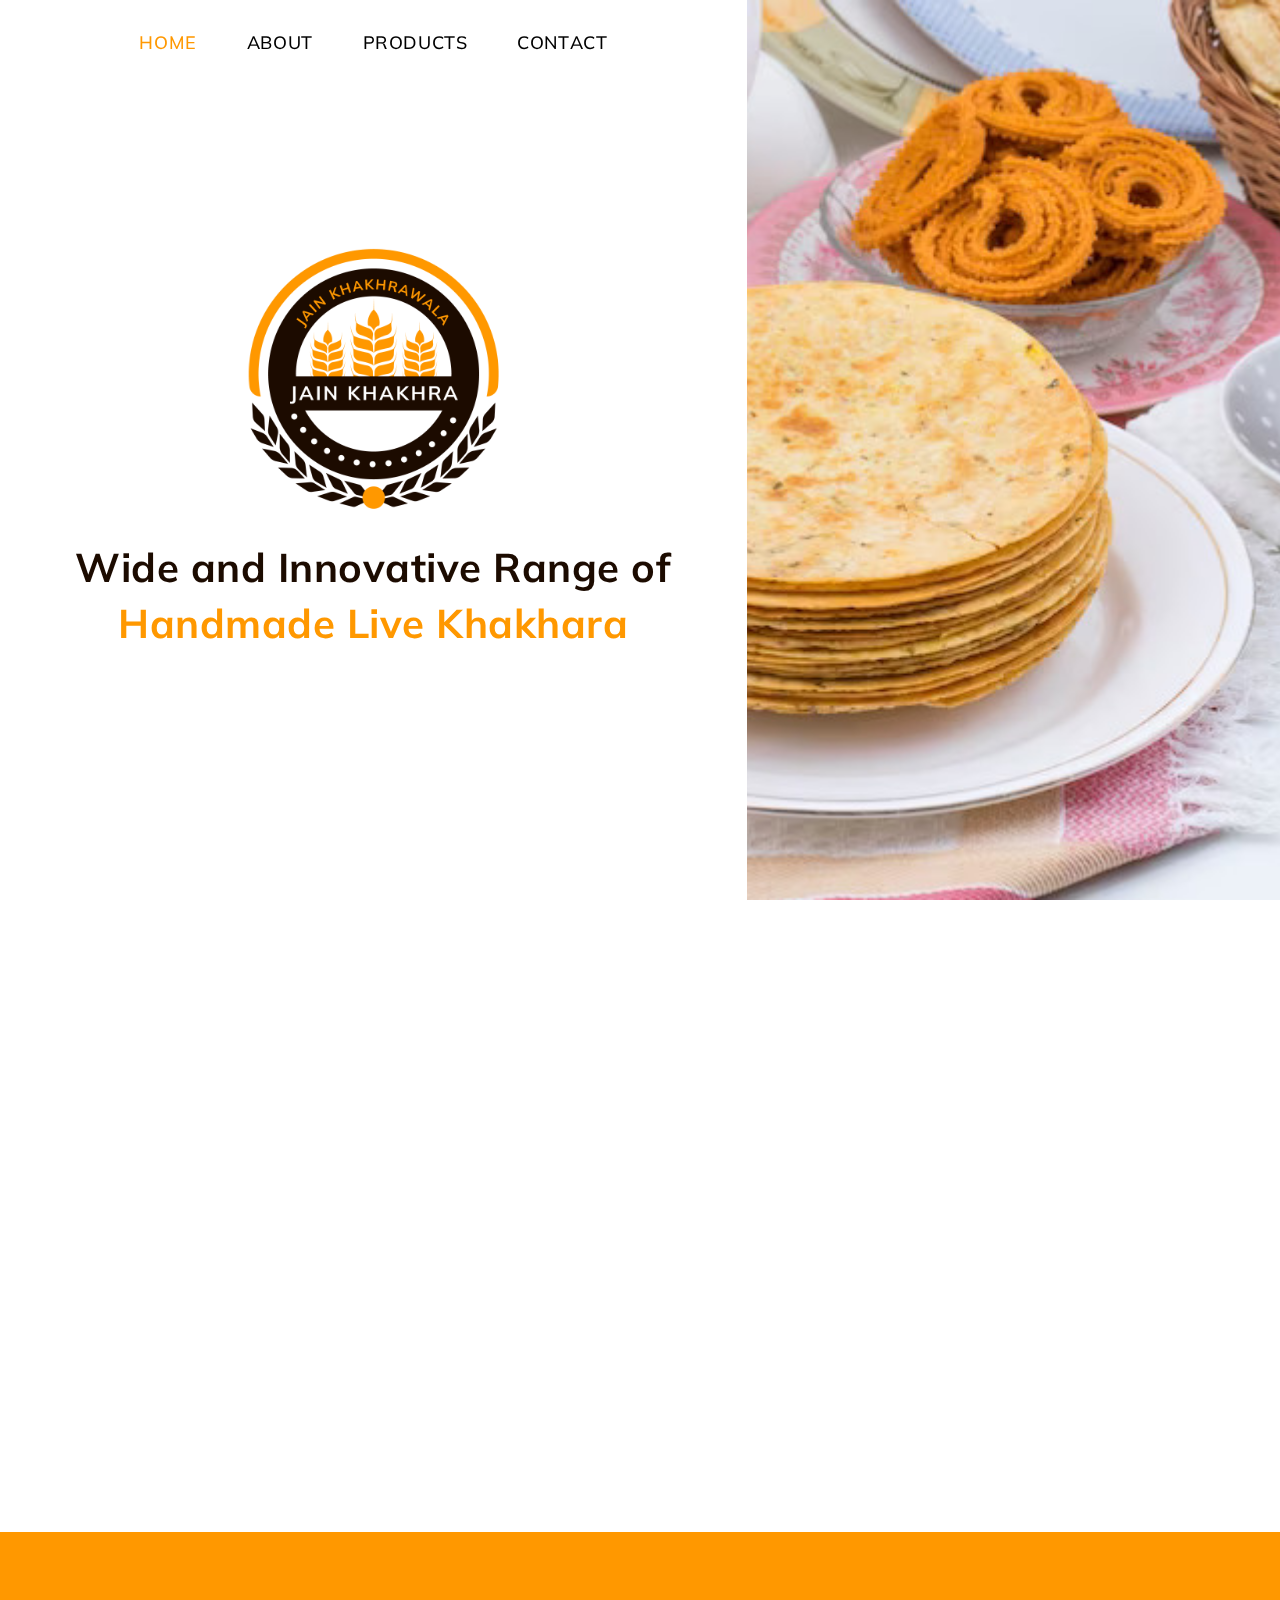
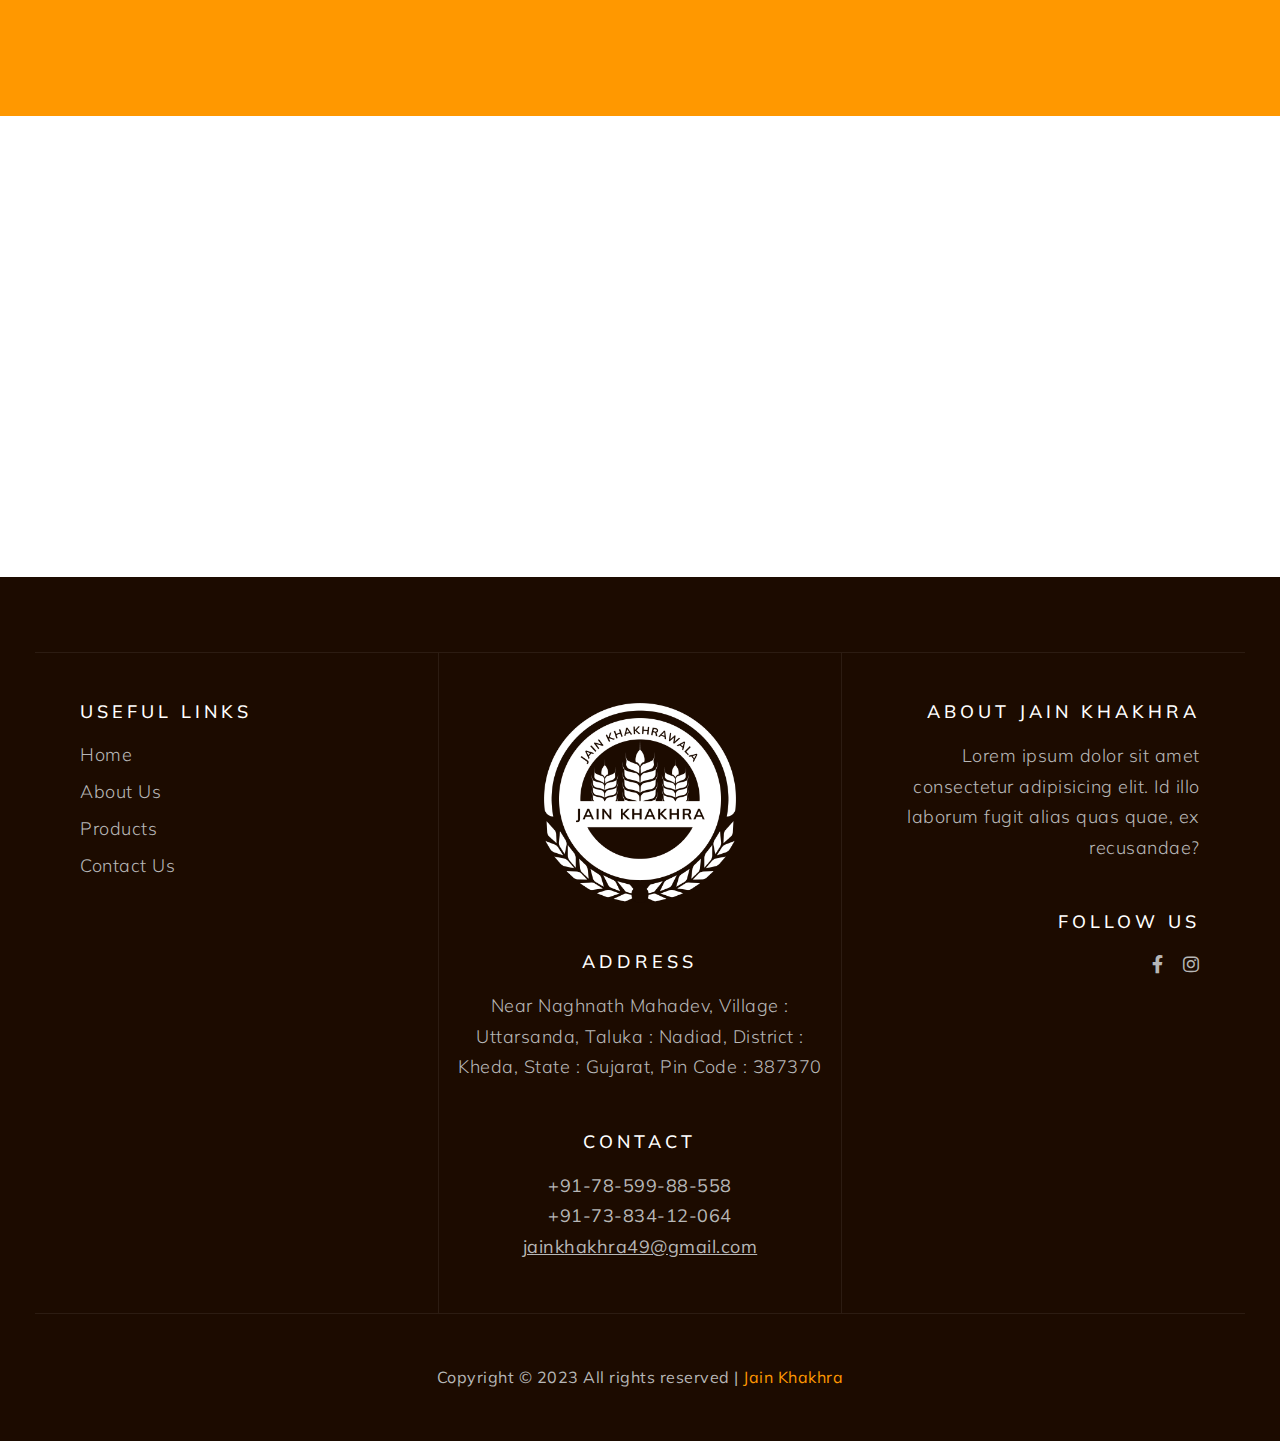
<file: index.html>
<!DOCTYPE html>
<html lang="en">
<head>
	<meta charset="UTF-8" />
	<meta name="description" content="">
	<meta name="viewport" content="width=device-width, initial-scale=1.0, user-scalable=no">
	<meta name="author" content="" />
	<title>Jain Khakhra</title>
	<!-- Favicon Icon -->
	<link rel="shortcut icon" href="images/favicon.ico" type="image/x-icon" />
  <link rel="icon" href="images/favicon.ico" type="image/x-icon" />
  <!-- Font Awesome Icon -->
  <link rel="stylesheet" href="css/all.min.css" type="text/css" />
	<!-- Bootstrap-5.3.0 Minified CSS -->
  <link rel="stylesheet" href="css/bootstrap.min.css" type="text/css" />
  <!-- AOS Minified CSS -->
  <link rel="stylesheet" href="css/aos.min.css" type="text/css" />
  <!-- FancyBox CSS -->
  <link rel="stylesheet" href="css/fancybox.min.css" type="text/css" />
	<!-- Style CSS -->
  <link rel="stylesheet" href="css/style.css" type="text/css" />
	<!-- Media CSS -->
	<link rel="stylesheet" href="css/media.css" type="text/css" />
</head>
<body>
  <!-- Hamburger Menu Section Starts -->
  <div class="container-fluid bg-hamburger-menu">
    <div class="row">
      <div class="col-12">
        <div class="hamburger-menu"><span></span></div>
      </div>
    </div>
  </div>
  <!-- Hamburger Menu Section Ends -->
  <!-- Mobile Menu Section Starts -->
  <div class="navbar-menu-mobile">
    <ul class="menu-listing-mobile">
      <li class="active">
        <a href="index.html">
          <span class="menu-desktop">
            <span class="first-word" data-hover="Ho">Ho</span>
            <span class="second-word" data-hover="me">me</span>
          </span>
        </a>
      </li>
      <li>
        <a href="about.html">
          <span class="menu-desktop">
            <span class="first-word" data-hover="Abo">Abo</span>
            <span class="second-word" data-hover="ut">ut</span>
          </span>
        </a>
      </li>
      <li>
        <a href="products.html">
          <span class="menu-desktop">
            <span class="first-word" data-hover="Prod">Prod</span>
            <span class="second-word" data-hover="ucts">ucts</span>
          </span>
        </a>
      </li>
      <!-- <li>
        <a href="products.html">
          <span class="menu-desktop">
            <span class="first-word" data-hover="Gall">Gall</span>
            <span class="second-word" data-hover="ery">ery</span>
          </span>
        </a>
      </li> -->
      <li>
        <a href="contact.html">
          <span class="menu-desktop">
            <span class="first-word" data-hover="Cont">Cont</span>
            <span class="second-word" data-hover="act">act</span>
          </span>
        </a>
      </li>
    </ul>
  </div>
  <!-- Mobile Menu Section Ends -->
  <!-- Desktop Menu Section Starts -->
  <div class="container-fluid bg-menu-desktop">
    <div class="row">
      <div class="col-12">
        <ul class="menu-listing-desktop d-flex justify-content-center">
          <li class="active">
            <a href="index.html">
              <span class="menu-desktop">
                <span class="first-word" data-hover="Ho">Ho</span>
                <span class="second-word" data-hover="me">me</span>
              </span>
            </a>
          </li>
          <li>
            <a href="about.html">
              <span class="menu-desktop">
                <span class="first-word" data-hover="Abo">Abo</span>
                <span class="second-word" data-hover="ut">ut</span>
              </span>
            </a>
          </li>
          <li>
            <a href="products.html">
              <span class="menu-desktop">
                <span class="first-word" data-hover="Prod">Prod</span>
                <span class="second-word" data-hover="ucts">ucts</span>
              </span>
            </a>
          </li>
          <!-- <li>
            <a href="products.html">
              <span class="menu-desktop">
                <span class="first-word" data-hover="Gall">Gall</span>
                <span class="second-word" data-hover="ery">ery</span>
              </span>
            </a>
          </li> -->
          <li>
            <a href="contact.html">
              <span class="menu-desktop">
                <span class="first-word" data-hover="Cont">Cont</span>
                <span class="second-word" data-hover="act">act</span>
              </span>
            </a>
          </li>
        </ul>
      </div>
    </div>
  </div>
  <!-- Desktop Menu Section Ends -->
  <!-- Banner Section Starts -->
  <div class="container-fluid bg-banner">
    <div class="row">
      <div class="col-12 col-sm-12 col-md-12 col-lg-7 col-xl-7 col-xxl-7" data-aos="fade-in" data-aos-duration="1000">
        <div class="box-banner-info">
          <div class="banner-info">
            <div class="banner-logo">
              <a href="index.html">
                <img src="images/logo.png" class="img-fluid" alt="">
              </a>
            </div>
            <div class="banner-page-name">
              <h1>Wide and Innovative Range of <span>Handmade Live Khakhara</span></h1>
            </div>
          </div>
        </div>
      </div>
      <div class="col-12 col-sm-12 col-md-12 col-lg-5 col-xl-5 col-xxl-5">
        <div class="box-banner-image"></div>
      </div>
    </div>
  </div>
  <!-- Banner Section Ends -->
  <!-- About Us Section Starts -->
  <div class="container-fluid bg-about-us">
    <div class="row">
      <div class="col-12" data-aos="fade-in" data-aos-duration="1000">
        <section class="section-heading text-center">
          <h2>About <span>Us</span></h2>
        </section>
      </div>
    </div>
    <div class="row align-items-lg-start align-items-xl-start align-items-xxl-center">
      <div class="col-12 col-sm-12 col-md-12 col-lg-6 col-xl-6 col-xxl-6" data-aos="fade-in" data-aos-duration="1000">
        <div class="about-image">
          <img src="images/about-1.jpg" class="img-fluid" alt="">
        </div>
      </div>
      <div class="col-12 col-sm-12 col-md-12 col-lg-6 col-xl-6 col-xxl-6">
        <div class="about-info">
          <p data-aos="fade-in" data-aos-duration="1000">After 4 years of business travel, we have honed a distinctive style for creating both healthy and luxurious encounters. We specialise as the Taste creators of Festivity and Celebration, offering a broad variety of Khakhra and savouries produced from carefully sourced ingredients and with an eye for fine craftsmanship.</p>
          <p data-aos="fade-in" data-aos-duration="1000">Providing clients with high-quality, sanitary snacks was the goal of Jain Khakhra when it first started out. Manufacturers of Khakhra, Mathiya, Chorafali, and Namkeens include Jain Khakhra under the trade name Jain Khakhra. Jain Khakhra has raised the bar for the industry with its cutting-edge manufacturing facilities and traditional recipes.</p>
          <div class="read-more" data-aos="fade-in" data-aos-duration="1000">
            <a href="about.html">Read More</a>
          </div>
        </div>
      </div>
    </div>
  </div>
  <!-- About Us Section Ends -->
  <!-- Counter Section Starts -->
  <div class="container-fluid bg-counter">
    <div class="row">
      <div class="col-12 col-sm-3 col-md-3 col-lg-4 col-xl-4 col-xxl-4" data-aos="fade-in" data-aos-duration="1000">
        <div class="box-counter text-center">
          <div class="counter-name">
            <span>Since</span>
          </div>
          <h2>2019</h2>
        </div>
      </div>
      <div class="col-12 col-sm-6 col-md-6 col-lg-4 col-xl-4 col-xxl-4" data-aos="fade-in" data-aos-duration="1000">
        <div class="box-counter text-center">
          <div class="counter-name">
            <span>Variety of Khakhra</span>
          </div>
          <h2>25+</h2>
        </div>
      </div>
      <div class="col-12 col-sm-3 col-md-3 col-lg-4 col-xl-4 col-xxl-4" data-aos="fade-in" data-aos-duration="1000">
        <div class="box-counter text-center">
          <div class="counter-name">
            <span>Workers</span>
          </div>
          <h2>30+</h2>
        </div>
      </div>
    </div>
  </div>
  <!-- Counter Section Ends -->
  <!-- Products Section Starts -->
  <div class="container-fluid bg-products">
    <div class="row">
      <div class="col-12" data-aos="fade-in" data-aos-duration="1000">
        <section class="section-heading text-center">
          <h2>Our <span>Products</span></h2>
        </section>
      </div>
    </div>
    <div class="row">
      <div class="col-12 col-sm-6 col-md-4 col-lg-4 col-xl-4 col-xxl-4" data-aos="fade-in" data-aos-duration="1000">
        <div class="box-products">
          <h4>Regular Masti Khakhra</h4>
        </div>
      </div>
      <div class="col-12 col-sm-6 col-md-4 col-lg-4 col-xl-4 col-xxl-4" data-aos="fade-in" data-aos-duration="1000">
        <div class="box-products">
          <h4>Flavour Masti Khakhra</h4>
        </div>
      </div>
      <div class="col-12 col-sm-6 col-md-4 col-lg-4 col-xl-4 col-xxl-4" data-aos="fade-in" data-aos-duration="1000">
        <div class="box-products">
          <h4>Diet Special Khakhra</h4>
        </div>
      </div>
      <div class="col-12 col-sm-6 offset-sm-3 col-md-4 offset-md-2 col-lg-4 offset-lg-2 col-xl-4 offset-xl-2 col-xxl-4 offset-xxl-2" data-aos="fade-in" data-aos-duration="1000">
        <div class="box-products">
          <h4>Diebetes Special Khakhra</h4>
        </div>
      </div>
      <div class="col-12 col-sm-6 col-md-4 col-lg-4 col-xl-4 col-xxl-4" data-aos="fade-in" data-aos-duration="1000">
        <div class="box-products">
          <h4>Kathod Special Khakhra</h4>
        </div>
      </div>
    </div>
    <div class="row">
      <div class="col-12" data-aos="fade-in" data-aos-duration="1000">
        <div class="read-more view-more-gallery text-center">
          <a href="products.html">View More</a>
        </div>
      </div>
    </div>
  </div>
  <!-- Products Section Ends -->
  <!-- Gallery Section Starts -->
  <!-- <div class="container-fluid bg-gallery">
    <div class="row">
      <div class="col-12" data-aos="fade-in" data-aos-duration="1000">
        <section class="section-heading text-center">
          <h2>Our <span>Gallery</span></h2>
        </section>
      </div>
    </div>
    <div class="row">
      <div class="col-12 col-sm-6 col-md-6 col-lg-4 col-xl-4 col-xxl-4" data-aos="fade-in" data-aos-duration="1000">
        <div class="box-gallery">
          <a data-fancybox="images" href="images/gallery-1.jpg">
            <img src="images/gallery-1.jpg" class="img-fluid" alt="" />
            <div class="box-gallery-heading text-center">
              <h3>Methi</h3>
            </div>
          </a>
          <div class="gallery-heading text-center">
            <h4>Methi Khakhra</h4>
          </div>
        </div>
      </div>
      <div class="col-12 col-sm-6 col-md-6 col-lg-4 col-xl-4 col-xxl-4" data-aos="fade-in" data-aos-duration="1000">
        <div class="box-gallery">
          <a data-fancybox="images" href="images/gallery-1.jpg">
            <img src="images/gallery-1.jpg" class="img-fluid" alt="" />
            <div class="box-gallery-heading text-center">
              <h3>Masala</h3>
            </div>
          </a>
          <div class="gallery-heading text-center">
            <h4>Masala Khakhra</h4>
          </div>
        </div>
      </div>
      <div class="col-12 col-sm-6 col-md-6 col-lg-4 col-xl-4 col-xxl-4" data-aos="fade-in" data-aos-duration="1000">
        <div class="box-gallery">
          <a data-fancybox="images" href="images/gallery-1.jpg">
            <img src="images/gallery-1.jpg" class="img-fluid" alt="" />
            <div class="box-gallery-heading text-center">
              <h3>Jeera</h3>
            </div>
          </a>
          <div class="gallery-heading text-center">
            <h4>Jeera Khakhra</h4>
          </div>
        </div>
      </div>
      <div class="col-12 col-sm-6 col-md-6 col-lg-4 col-xl-4 col-xxl-4" data-aos="fade-in" data-aos-duration="1000">
        <div class="box-gallery">
          <a data-fancybox="images" href="images/gallery-1.jpg">
            <img src="images/gallery-1.jpg" class="img-fluid" alt="" />
            <div class="box-gallery-heading text-center">
              <h3>Sada</h3>
            </div>
          </a>
          <div class="gallery-heading text-center">
            <h4>Sada Khakhra</h4>
          </div>
        </div>
      </div>
      <div class="col-12 col-sm-6 col-md-6 col-lg-4 col-xl-4 col-xxl-4" data-aos="fade-in" data-aos-duration="1000">
        <div class="box-gallery">
          <a data-fancybox="images" href="images/gallery-1.jpg">
            <img src="images/gallery-1.jpg" class="img-fluid" alt="" />
            <div class="box-gallery-heading text-center">
              <h3>Jeera-Mari</h3>
            </div>
          </a>
          <div class="gallery-heading text-center">
            <h4>Jeera-Mari Khakhra</h4>
          </div>
        </div>
      </div>
      <div class="col-12 col-sm-6 col-md-6 col-lg-4 col-xl-4 col-xxl-4" data-aos="fade-in" data-aos-duration="1000">
        <div class="box-gallery">
          <a data-fancybox="images" href="images/gallery-1.jpg">
            <img src="images/gallery-1.jpg" class="img-fluid" alt="" />
            <div class="box-gallery-heading text-center">
              <h3>Dhana-Marcha</h3>
            </div>
          </a>
          <div class="gallery-heading text-center">
            <h4>Dhana-Marcha Khakhra</h4>
          </div>
        </div>
      </div>
    </div>
    <div class="row">
      <div class="col-12">
        <div class="read-more view-more-gallery text-center">
          <a href="products.html">View More</a>
        </div>
      </div>
    </div>
  </div> -->
  <!-- Gallery Section Ends -->
  <!-- Footer Section Starts -->
  <div class="container-fluid bg-footer">
    <div class="row footer-row-border-top-bottom">
      <div class="col-12 col-sm-12 col-md-4 col-lg-4 col-xl-4 col-xxl-4">
        <div class="row">
          <div class="col-12">
            <div class="footer-heading footer-useful-links-heading">
              <h4>Useful Links</h4>
            </div>
          </div>
        </div>
        <div class="row">
          <div class="col-12">
            <ul class="quick-links-listing">
              <li><a href="index.html">Home</a></li>
              <li><a href="about.html">About Us</a></li>
              <li><a href="products.html">Products</a></li>
              <!-- <li><a href="gallery.html">Gallery</a></li> -->
              <li><a href="contact.html">Contact Us</a></li>
            </ul>
          </div>
        </div>
      </div>
      <div class="col-12 col-sm-12 col-md-4 col-lg-4 col-xl-4 col-xxl-4 footer-middle-border-lr">
        <div class="row">
          <div class="col-12">
            <div class="footer-logo text-center">
              <a href="index.html">
                <img src="images/logo-white.png" class="img-fluid" alt="">
              </a>
            </div>
            <div class="footer-heading">
              <h4>Address</h3>
            </div>
            <div class="footer-contact-address">
              <address>
                <p>Near Naghnath Mahadev, <span>Village : Uttarsanda,</span> <span>Taluka : Nadiad,</span> <span>District : Kheda,</span> <span>State : Gujarat,</span> <span>Pin Code : 387370</span></p>
              </address>
            </div>
            <div class="footer-heading">
              <h4>Contact</h3>
            </div>
            <div class="footer-mob-email">
              <p><a href="tel:+917859988558">+91-78-599-88-558</a></p>
              <p><a href="tel:+917383412064">+91-73-834-12-064</a></p>
              <p><a href="mailto:jainkhakhra49@gmail.com">jainkhakhra49@gmail.com</a></p>
            </div>
          </div>
        </div>
      </div>
      <div class="col-12 col-sm-12 col-md-4 col-lg-4 col-xl-4 col-xxl-4">
        <div class="row">
          <div class="col-12">
            <div class="footer-heading footer-heading-about">
              <h4>About Jain Khakhra</h4>
            </div>
          </div>
        </div>
        <div class="footer-about-desc">
          <p>Lorem ipsum dolor sit amet consectetur adipisicing elit. Id illo laborum fugit alias quas quae, ex recusandae?</p>
        </div>
        <div class="row">
          <div class="col-12">
            <div class="footer-heading footer-heading-follow-us">
              <h4>Follow Us</h4>
            </div>
          </div>
        </div>
        <ul class="footer-social-links-listing">
          <li><a href="" target="_blank"><i class="fab fa-facebook-f" aria-hidden="true"></i></a></li>
          <li><a href="" target="_blank"><i class="fab fa-instagram" aria-hidden="true"></i></a></li>
        </ul>
      </div>
    </div>
    <div class="row">
      <div class="col-12">
        <div class="copyright-info">
          <p>Copyright © 2023 All rights reserved | <span>Jain Khakhra</span></p>
        </div>
      </div>
    </div>
  </div>
  <!-- Footer Section Ends -->
  <!-- jQuery-3.6.4 Minified JS -->
  <script src="js/jquery-3.6.4.min.js"></script>
  <!-- AOS Minified JS -->
  <script src="js/aos.min.js"></script>
  <!-- FancyBox Minified Js -->
  <script src="js/fancybox.min.js"></script>
  <!-- Index JS -->
  <script src="js/index.js"></script>
  <!-- Main JS -->
  <script src="js/main.js"></script>
</body>
</html>
</file>
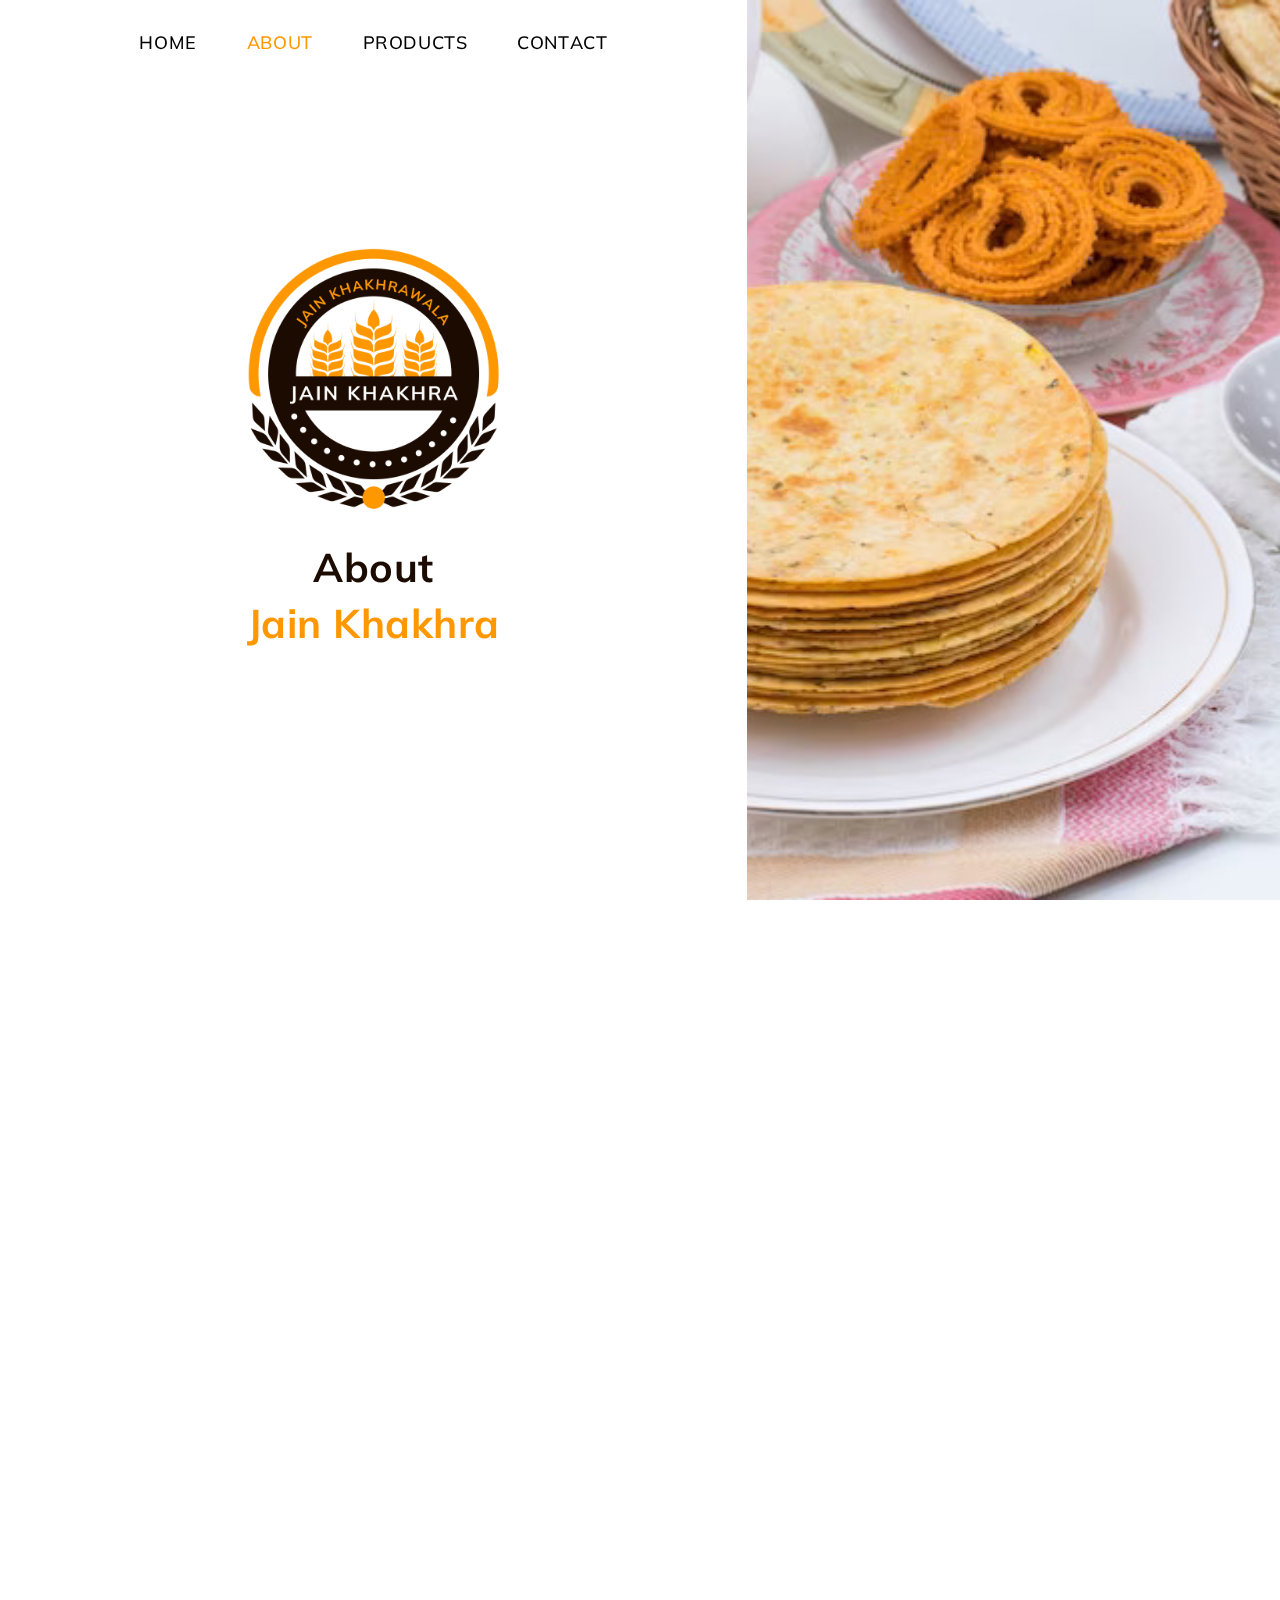
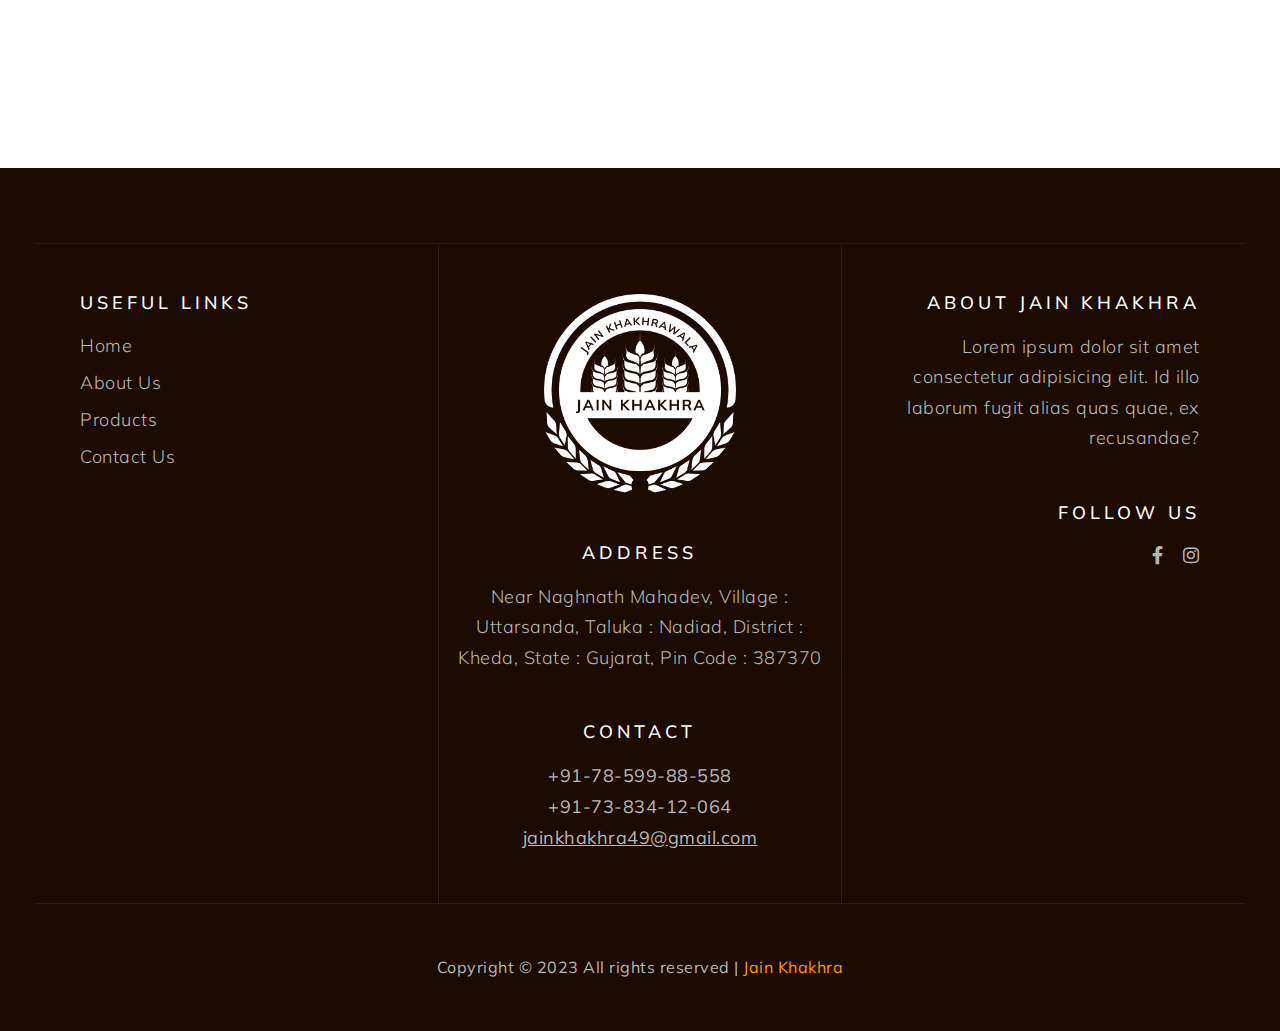
<file: about.html>
<!DOCTYPE html>
<html lang="en">
<head>
	<meta charset="UTF-8" />
	<meta name="description" content="" />
	<meta name="viewport" content="width=device-width, initial-scale=1.0, user-scalable=no" />
	<meta name="author" content="" />
	<title>About Us :: Jain Khakhra</title>
	<!-- Favicon Icon -->
	<link rel="shortcut icon" href="images/favicon.ico" type="image/x-icon" />
  <link rel="icon" href="images/favicon.ico" type="image/x-icon" />
  <!-- Font Awesome Icon -->
  <link rel="stylesheet" href="css/all.min.css" type="text/css" />
	<!-- Bootstrap-5.3.0 Minified CSS -->
  <link rel="stylesheet" href="css/bootstrap.min.css" type="text/css" />
  <!-- AOS Minified CSS -->
  <link rel="stylesheet" href="css/aos.min.css" type="text/css" />
	<!-- Style CSS -->
  <link rel="stylesheet" href="css/style.css" type="text/css" />
	<!-- Media CSS -->
	<link rel="stylesheet" href="css/media.css" type="text/css" />
</head>
<body>
  <!-- Hamburger Menu Section Starts -->
  <div class="container-fluid bg-hamburger-menu">
    <div class="row">
      <div class="col-12">
        <div class="hamburger-menu"><span></span></div>
      </div>
    </div>
  </div>
  <!-- Hamburger Menu Section Ends -->
  <!-- Mobile Menu Section Starts -->
  <div class="navbar-menu-mobile">
    <ul class="menu-listing-mobile">
      <li>
        <a href="index.html">
          <span class="menu-desktop">
            <span class="first-word" data-hover="Ho">Ho</span>
            <span class="second-word" data-hover="me">me</span>
          </span>
        </a>
      </li>
      <li class="active">
        <a href="about.html">
          <span class="menu-desktop">
            <span class="first-word" data-hover="Abo">Abo</span>
            <span class="second-word" data-hover="ut">ut</span>
          </span>
        </a>
      </li>
      <li>
        <a href="products.html">
          <span class="menu-desktop">
            <span class="first-word" data-hover="Prod">Prod</span>
            <span class="second-word" data-hover="ucts">ucts</span>
          </span>
        </a>
      </li>
      <!-- <li>
        <a href="products.html">
          <span class="menu-desktop">
            <span class="first-word" data-hover="Gall">Gall</span>
            <span class="second-word" data-hover="ery">ery</span>
          </span>
        </a>
      </li> -->
      <li>
        <a href="contact.html">
          <span class="menu-desktop">
            <span class="first-word" data-hover="Cont">Cont</span>
            <span class="second-word" data-hover="act">act</span>
          </span>
        </a>
      </li>
    </ul>
  </div>
  <!-- Mobile Menu Section Ends -->
  <!-- Desktop Menu Section Starts -->
  <div class="container-fluid bg-menu-desktop">
    <div class="row">
      <div class="col-12">
        <ul class="menu-listing-desktop d-flex justify-content-center">
          <li>
            <a href="index.html">
              <span class="menu-desktop">
                <span class="first-word" data-hover="Ho">Ho</span>
                <span class="second-word" data-hover="me">me</span>
              </span>
            </a>
          </li>
          <li class="active">
            <a href="about.html">
              <span class="menu-desktop">
                <span class="first-word" data-hover="Abo">Abo</span>
                <span class="second-word" data-hover="ut">ut</span>
              </span>
            </a>
          </li>
          <li>
            <a href="products.html">
              <span class="menu-desktop">
                <span class="first-word" data-hover="Prod">Prod</span>
                <span class="second-word" data-hover="ucts">ucts</span>
              </span>
            </a>
          </li>
          <!-- <li>
            <a href="products.html">
              <span class="menu-desktop">
                <span class="first-word" data-hover="Gall">Gall</span>
                <span class="second-word" data-hover="ery">ery</span>
              </span>
            </a>
          </li> -->
          <li>
            <a href="contact.html">
              <span class="menu-desktop">
                <span class="first-word" data-hover="Cont">Cont</span>
                <span class="second-word" data-hover="act">act</span>
              </span>
            </a>
          </li>
        </ul>
      </div>
    </div>
  </div>
  <!-- Desktop Menu Section Ends -->
  <!-- Banner Section Starts -->
  <div class="container-fluid bg-banner">
    <div class="row">
      <div class="col-12 col-sm-12 col-md-12 col-lg-7 col-xl-7 col-xxl-7" data-aos="fade-in" data-aos-duration="1000">
        <div class="box-banner-info">
          <div class="banner-info">
            <div class="banner-logo">
              <a href="index.html">
                <img src="images/logo.png" class="img-fluid" alt="">
              </a>
            </div>
            <div class="banner-page-name">
              <h1>About <span>Jain Khakhra</span></h1>
            </div>
          </div>
        </div>
      </div>
      <div class="col-12 col-sm-12 col-md-12 col-lg-5 col-xl-5 col-xxl-5">
        <div class="box-banner-image"></div>
      </div>
    </div>
  </div>
  <!-- Banner Section Ends -->
  <!-- About Us Section Starts -->
  <div class="container-fluid bg-about-us">
    <div class="row">
      <div class="col-12" data-aos="fade-in" data-aos-duration="1000">
        <section class="section-heading text-center">
          <h2>About <span>Us</span></h2>
        </section>
      </div>
    </div>
    <div class="row align-items-lg-start align-items-xl-center align-items-xxl-center">
      <div class="col-12 col-sm-12 col-md-12 col-lg-6 col-xl-6 col-xxl-6" data-aos="fade-in" data-aos-duration="1000">
        <div class="about-image">
          <img src="images/about-1.jpg" class="img-fluid" alt="">
        </div>
      </div>
      <div class="col-12 col-sm-12 col-md-12 col-lg-6 col-xl-6 col-xxl-6">
        <div class="about-info about-info-ap">
          <p data-aos="fade-in" data-aos-duration="1000">After 4 years of travel, we have honed a distinctive style for creating both healthy and luxurious encounters. We specialise as the Taste creators of Festivity and Celebration, offering a broad variety of Khakhra and savouries produced from carefully sourced ingredients and with an eye for fine craftsmanship.</p>
          <p data-aos="fade-in" data-aos-duration="1000">Providing clients with high-quality, sanitary snacks was the goal of Jain Khakhra when it first started out. Manufacturers of Khakhra, Mathiya, Chorafali, and Namkeens include Jain Khakhra under the trade name Jain Khakhra. Jain Khakhra has raised the bar for the industry with its cutting-edge manufacturing facilities and traditional recipes.</p>
        </div>
      </div>
    </div>
    <div class="row">
      <div class="col-12">
        <div class="about-info-more-ap">
          <p data-aos="fade-in" data-aos-duration="1000">Jain Khakhra has become one of the most recognisable names in the industry over the years of experience and skill. The most delectable and popular khakhra in the nation is made by Jain Khakhra's ultramodern production facility. Jain khakhra makes every effort to uphold the bar that it has established while adhering to the tightest quality control and international sanitary requirements.</p>
          <p data-aos="fade-in" data-aos-duration="1000">To satisfy every palette, Jain Khakhra provides a variety of mouthwatering Khakhra flavours. In India, Jain Khakhra is well known. Jain Khakhra has retained its reputation in the Indian market, and we now have plans to grow our company internationally.</p>
          <p data-aos="fade-in" data-aos-duration="1000">We employ more than 30 people, and we cherish each and every one of them. We cherish our employees just as much as we value our consumers.</p>
        </div>
      </div>
    </div>
  </div>
  <!-- About Us Section Ends -->
  <!-- Footer Section Starts -->
  <div class="container-fluid bg-footer">
    <div class="row footer-row-border-top-bottom">
      <div class="col-12 col-sm-12 col-md-4 col-lg-4 col-xl-4 col-xxl-4">
        <div class="row">
          <div class="col-12">
            <div class="footer-heading footer-useful-links-heading">
              <h4>Useful Links</h4>
            </div>
          </div>
        </div>
        <div class="row">
          <div class="col-12">
            <ul class="quick-links-listing">
              <li><a href="index.html">Home</a></li>
              <li><a href="about.html">About Us</a></li>
              <li><a href="products.html">Products</a></li>
              <!-- <li><a href="gallery.html">Gallery</a></li> -->
              <li><a href="contact.html">Contact Us</a></li>
            </ul>
          </div>
        </div>
      </div>
      <div class="col-12 col-sm-12 col-md-4 col-lg-4 col-xl-4 col-xxl-4 footer-middle-border-lr">
        <div class="row">
          <div class="col-12">
            <div class="footer-logo text-center">
              <a href="index.html">
                <img src="images/logo-white.png" class="img-fluid" alt="">
              </a>
            </div>
            <div class="footer-heading">
              <h4>Address</h3>
            </div>
            <div class="footer-contact-address">
              <address>
                <p>Near Naghnath Mahadev, <span>Village : Uttarsanda,</span> <span>Taluka : Nadiad,</span> <span>District : Kheda,</span> <span>State : Gujarat,</span> <span>Pin Code : 387370</span></p>
              </address>
            </div>
            <div class="footer-heading">
              <h4>Contact</h3>
            </div>
            <div class="footer-mob-email">
              <p><a href="tel:+917859988558">+91-78-599-88-558</a></p>
              <p><a href="tel:+917383412064">+91-73-834-12-064</a></p>
              <p><a href="mailto:jainkhakhra49@gmail.com">jainkhakhra49@gmail.com</a></p>
            </div>
          </div>
        </div>
      </div>
      <div class="col-12 col-sm-12 col-md-4 col-lg-4 col-xl-4 col-xxl-4">
        <div class="row">
          <div class="col-12">
            <div class="footer-heading footer-heading-about">
              <h4>About Jain Khakhra</h4>
            </div>
          </div>
        </div>
        <div class="footer-about-desc">
          <p>Lorem ipsum dolor sit amet consectetur adipisicing elit. Id illo laborum fugit alias quas quae, ex recusandae?</p>
        </div>
        <div class="row">
          <div class="col-12">
            <div class="footer-heading footer-heading-follow-us">
              <h4>Follow Us</h4>
            </div>
          </div>
        </div>
        <ul class="footer-social-links-listing">
          <li><a href="" target="_blank"><i class="fab fa-facebook-f" aria-hidden="true"></i></a></li>
          <li><a href="" target="_blank"><i class="fab fa-instagram" aria-hidden="true"></i></a></li>
        </ul>
      </div>
    </div>
    <div class="row">
      <div class="col-12">
        <div class="copyright-info">
          <p>Copyright © 2023 All rights reserved | <span>Jain Khakhra</span></p>
        </div>
      </div>
    </div>
  </div>
  <!-- Footer Section Ends -->
  <!-- jQuery-3.6.4 Minified JS -->
  <script src="js/jquery-3.6.4.min.js"></script>
  <!-- AOS Minified JS -->
  <script src="js/aos.min.js"></script>
  <!-- Main JS -->
  <script src="js/main.js"></script>
</body>
</html>
</file>
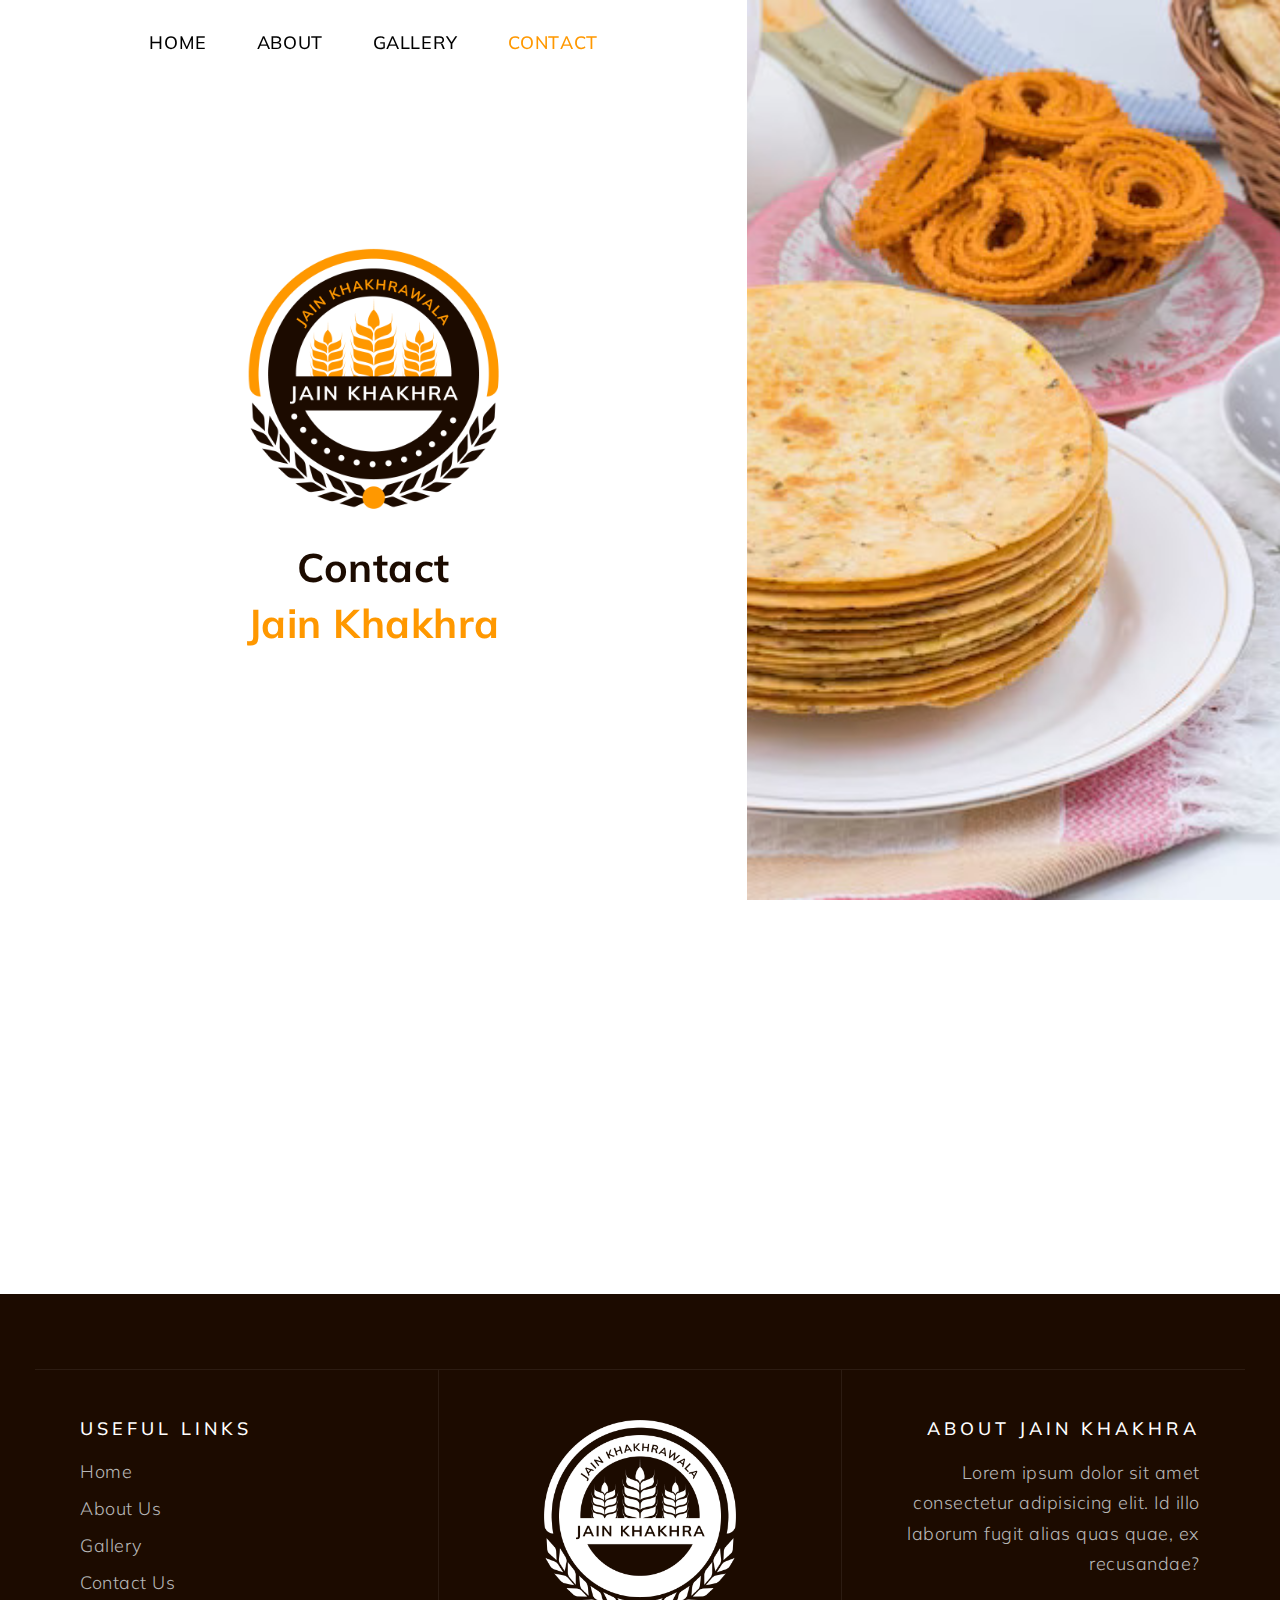
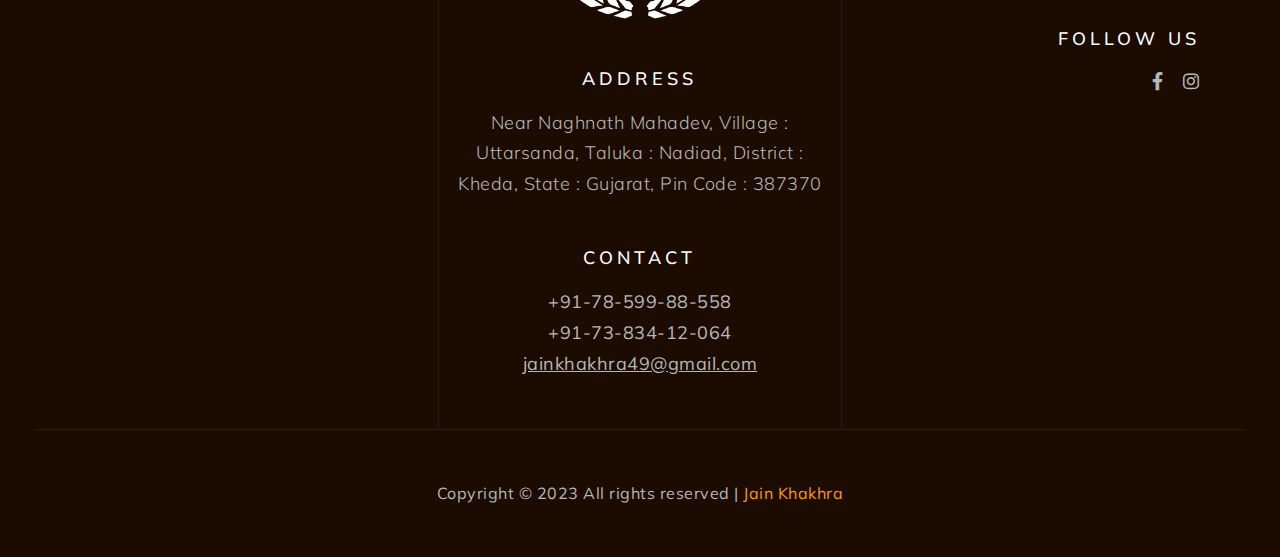
<file: contact.html>
<!DOCTYPE html>
<html lang="en">
<head>
	<meta charset="UTF-8" />
	<meta name="description" content="" />
	<meta name="viewport" content="width=device-width, initial-scale=1.0, user-scalable=no" />
	<meta name="author" content="" />
	<title>Contact Us :: Jain Khakhra</title>
	<!-- Favicon Icon -->
	<link rel="shortcut icon" href="images/favicon.ico" type="image/x-icon" />
  <link rel="icon" href="images/favicon.ico" type="image/x-icon" />
  <!-- Font Awesome Icon -->
  <link rel="stylesheet" href="css/all.min.css" type="text/css" />
	<!-- Bootstrap-5.3.0 Minified CSS -->
  <link rel="stylesheet" href="css/bootstrap.min.css" type="text/css" />
  <!-- AOS Minified CSS -->
  <link rel="stylesheet" href="css/aos.min.css" type="text/css" />
	<!-- Style CSS -->
  <link rel="stylesheet" href="css/style.css" type="text/css" />
	<!-- Media CSS -->
	<link rel="stylesheet" href="css/media.css" type="text/css" />
</head>
<body>
  <!-- Hamburger Menu Section Starts -->
  <div class="container-fluid bg-hamburger-menu">
    <div class="row">
      <div class="col-12">
        <div class="hamburger-menu"><span></span></div>
      </div>
    </div>
  </div>
  <!-- Hamburger Menu Section Ends -->
  <!-- Mobile Menu Section Starts -->
  <div class="navbar-menu-mobile">
    <ul class="menu-listing-mobile">
      <li>
        <a href="index.html">
          <span class="menu-desktop">
            <span class="first-word" data-hover="Ho">Ho</span>
            <span class="second-word" data-hover="me">me</span>
          </span>
        </a>
      </li>
      <li>
        <a href="about.html">
          <span class="menu-desktop">
            <span class="first-word" data-hover="Abo">Abo</span>
            <span class="second-word" data-hover="ut">ut</span>
          </span>
        </a>
      </li>
      <li>
        <a href="gallery.html">
          <span class="menu-desktop">
            <span class="first-word" data-hover="Gall">Gall</span>
            <span class="second-word" data-hover="ery">ery</span>
          </span>
        </a>
      </li>
      <li class="active">
        <a href="contact.html">
          <span class="menu-desktop">
            <span class="first-word" data-hover="Cont">Cont</span>
            <span class="second-word" data-hover="act">act</span>
          </span>
        </a>
      </li>
    </ul>
  </div>
  <!-- Mobile Menu Section Ends -->
  <!-- Desktop Menu Section Starts -->
  <div class="container-fluid bg-menu-desktop">
    <div class="row">
      <div class="col-12">
        <ul class="menu-listing-desktop d-flex justify-content-center">
          <li>
            <a href="index.html">
              <span class="menu-desktop">
                <span class="first-word" data-hover="Ho">Ho</span>
                <span class="second-word" data-hover="me">me</span>
              </span>
            </a>
          </li>
          <li>
            <a href="about.html">
              <span class="menu-desktop">
                <span class="first-word" data-hover="Abo">Abo</span>
                <span class="second-word" data-hover="ut">ut</span>
              </span>
            </a>
          </li>
          <li>
            <a href="gallery.html">
              <span class="menu-desktop">
                <span class="first-word" data-hover="Gall">Gall</span>
                <span class="second-word" data-hover="ery">ery</span>
              </span>
            </a>
          </li>
          <li class="active">
            <a href="contact.html">
              <span class="menu-desktop">
                <span class="first-word" data-hover="Cont">Cont</span>
                <span class="second-word" data-hover="act">act</span>
              </span>
            </a>
          </li>
        </ul>
      </div>
    </div>
  </div>
  <!-- Desktop Menu Section Ends -->
  <!-- Banner Section Starts -->
  <div class="container-fluid bg-banner">
    <div class="row">
      <div class="col-12 col-sm-12 col-md-12 col-lg-7 col-xl-7 col-xxl-7" data-aos="fade-in" data-aos-duration="1000">
        <div class="box-banner-info">
          <div class="banner-info">
            <div class="banner-logo">
              <a href="index.html">
                <img src="images/logo.png" class="img-fluid" alt="">
              </a>
            </div>
            <div class="banner-page-name">
              <h1>Contact <span>Jain Khakhra</span></h1>
            </div>
          </div>
        </div>
      </div>
      <div class="col-12 col-sm-12 col-md-12 col-lg-5 col-xl-5 col-xxl-5">
        <div class="box-banner-image"></div>
      </div>
    </div>
  </div>
  <!-- Banner Section Ends -->
  <!-- Contact Us Section Starts -->
  <div class="container-fluid bg-contact-us">
    <div class="row">
      <div class="col-12" data-aos="fade-in" data-aos-duration="1000">
        <section class="section-heading text-center">
          <h2>Contact <span>Us</span></h2>
        </section>
      </div>
    </div>
    <div class="row">
      <div class="col-12" data-aos="fade-in" data-aos-duration="1000">
        <div class="contact-info-cp">
          <p>You may contact us for variety of delicious khakhra and other snacks.</p>
        </div>
      </div>
    </div>
    <div class="row">
      <div class="col-12 col-sm-12 col-md-12 col-lg-6 col-xl-6 col-xxl-6" data-aos="fade-in" data-aos-duration="1000">
        <div class="box-contact-info-cp box-call-contact-info-cp">
          <div class="box-contact-info-icon-cp">
            <i class="fa-solid fa-phone"></i>
          </div>
          <p><a href="tel:+917383412064">+91-73-834-12-064</a> and <a href="tel:+917859988558">+91-78-599-88-558</a></p>
        </div>
      </div>
      <div class="col-12 col-sm-12 col-md-12 col-lg-6 col-xl-6 col-xxl-6" data-aos="fade-in" data-aos-duration="1000">
        <div class="box-contact-info-cp box-email-contact-info-cp">
          <div class="box-contact-info-icon-cp">
            <i class="fa-solid fa-envelope"></i>
          </div>
          <p><a href="mailto:jainkhakhra49@gmail.com">jainkhakhra49@gmail.com</a></p>
        </div>
      </div>
    </div>
  </div>
  <!-- Contact Us Section Ends -->
  <!-- Footer Section Starts -->
  <div class="container-fluid bg-footer">
    <div class="row footer-row-border-top-bottom">
      <div class="col-12 col-sm-12 col-md-4 col-lg-4 col-xl-4 col-xxl-4">
        <div class="row">
          <div class="col-12">
            <div class="footer-heading footer-useful-links-heading">
              <h4>Useful Links</h4>
            </div>
          </div>
        </div>
        <div class="row">
          <div class="col-12">
            <ul class="quick-links-listing">
              <li><a href="index.html">Home</a></li>
              <li><a href="about.html">About Us</a></li>
              <li><a href="gallery.html">Gallery</a></li>
              <li><a href="contact.html">Contact Us</a></li>
            </ul>
          </div>
        </div>
      </div>
      <div class="col-12 col-sm-12 col-md-4 col-lg-4 col-xl-4 col-xxl-4 footer-middle-border-lr">
        <div class="row">
          <div class="col-12">
            <div class="footer-logo text-center">
              <a href="index.html">
                <img src="images/logo-white.png" class="img-fluid" alt="">
              </a>
            </div>
            <div class="footer-heading">
              <h4>Address</h3>
            </div>
            <div class="footer-contact-address">
              <address>
                <p>Near Naghnath Mahadev, <span>Village : Uttarsanda,</span> <span>Taluka : Nadiad,</span> <span>District : Kheda,</span> <span>State : Gujarat,</span> <span>Pin Code : 387370</span></p>
              </address>
            </div>
            <div class="footer-heading">
              <h4>Contact</h3>
            </div>
            <div class="footer-mob-email">
              <p><a href="tel:+917859988558">+91-78-599-88-558</a></p>
              <p><a href="tel:+917383412064">+91-73-834-12-064</a></p>
              <p><a href="mailto:jainkhakhra49@gmail.com">jainkhakhra49@gmail.com</a></p>
            </div>
          </div>
        </div>
      </div>
      <div class="col-12 col-sm-12 col-md-4 col-lg-4 col-xl-4 col-xxl-4">
        <div class="row">
          <div class="col-12">
            <div class="footer-heading footer-heading-about">
              <h4>About Jain Khakhra</h4>
            </div>
          </div>
        </div>
        <div class="footer-about-desc">
          <p>Lorem ipsum dolor sit amet consectetur adipisicing elit. Id illo laborum fugit alias quas quae, ex recusandae?</p>
        </div>
        <div class="row">
          <div class="col-12">
            <div class="footer-heading footer-heading-follow-us">
              <h4>Follow Us</h4>
            </div>
          </div>
        </div>
        <ul class="footer-social-links-listing">
          <li><a href="" target="_blank"><i class="fab fa-facebook-f" aria-hidden="true"></i></a></li>
          <li><a href="" target="_blank"><i class="fab fa-instagram" aria-hidden="true"></i></a></li>
        </ul>
      </div>
    </div>
    <div class="row">
      <div class="col-12">
        <div class="copyright-info">
          <p>Copyright © 2023 All rights reserved | <span>Jain Khakhra</span></p>
        </div>
      </div>
    </div>
  </div>
  <!-- Footer Section Ends -->
  <!-- jQuery-3.6.4 Minified JS -->
  <script src="js/jquery-3.6.4.min.js"></script>
  <!-- AOS Minified JS -->
  <script src="js/aos.min.js"></script>
  <!-- Main JS -->
  <script src="js/main.js"></script>
</body>
</html>
</file>
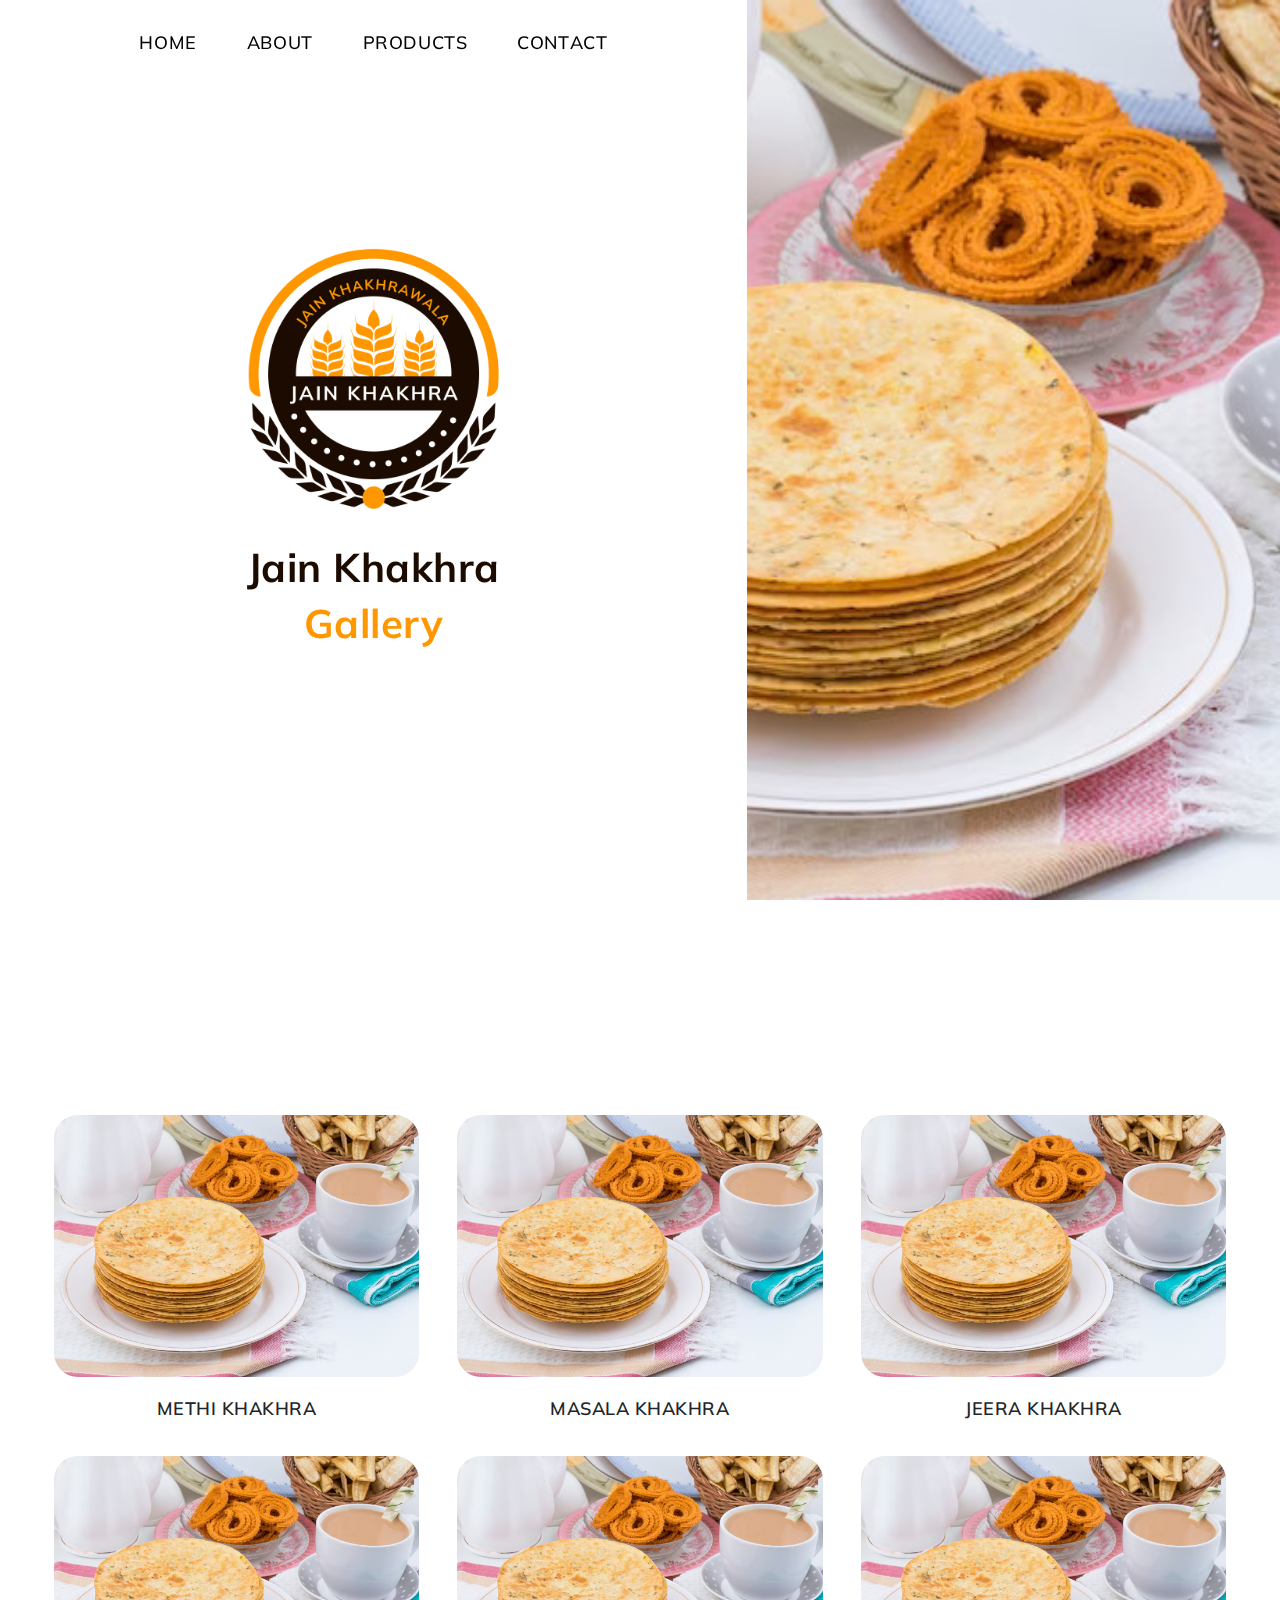
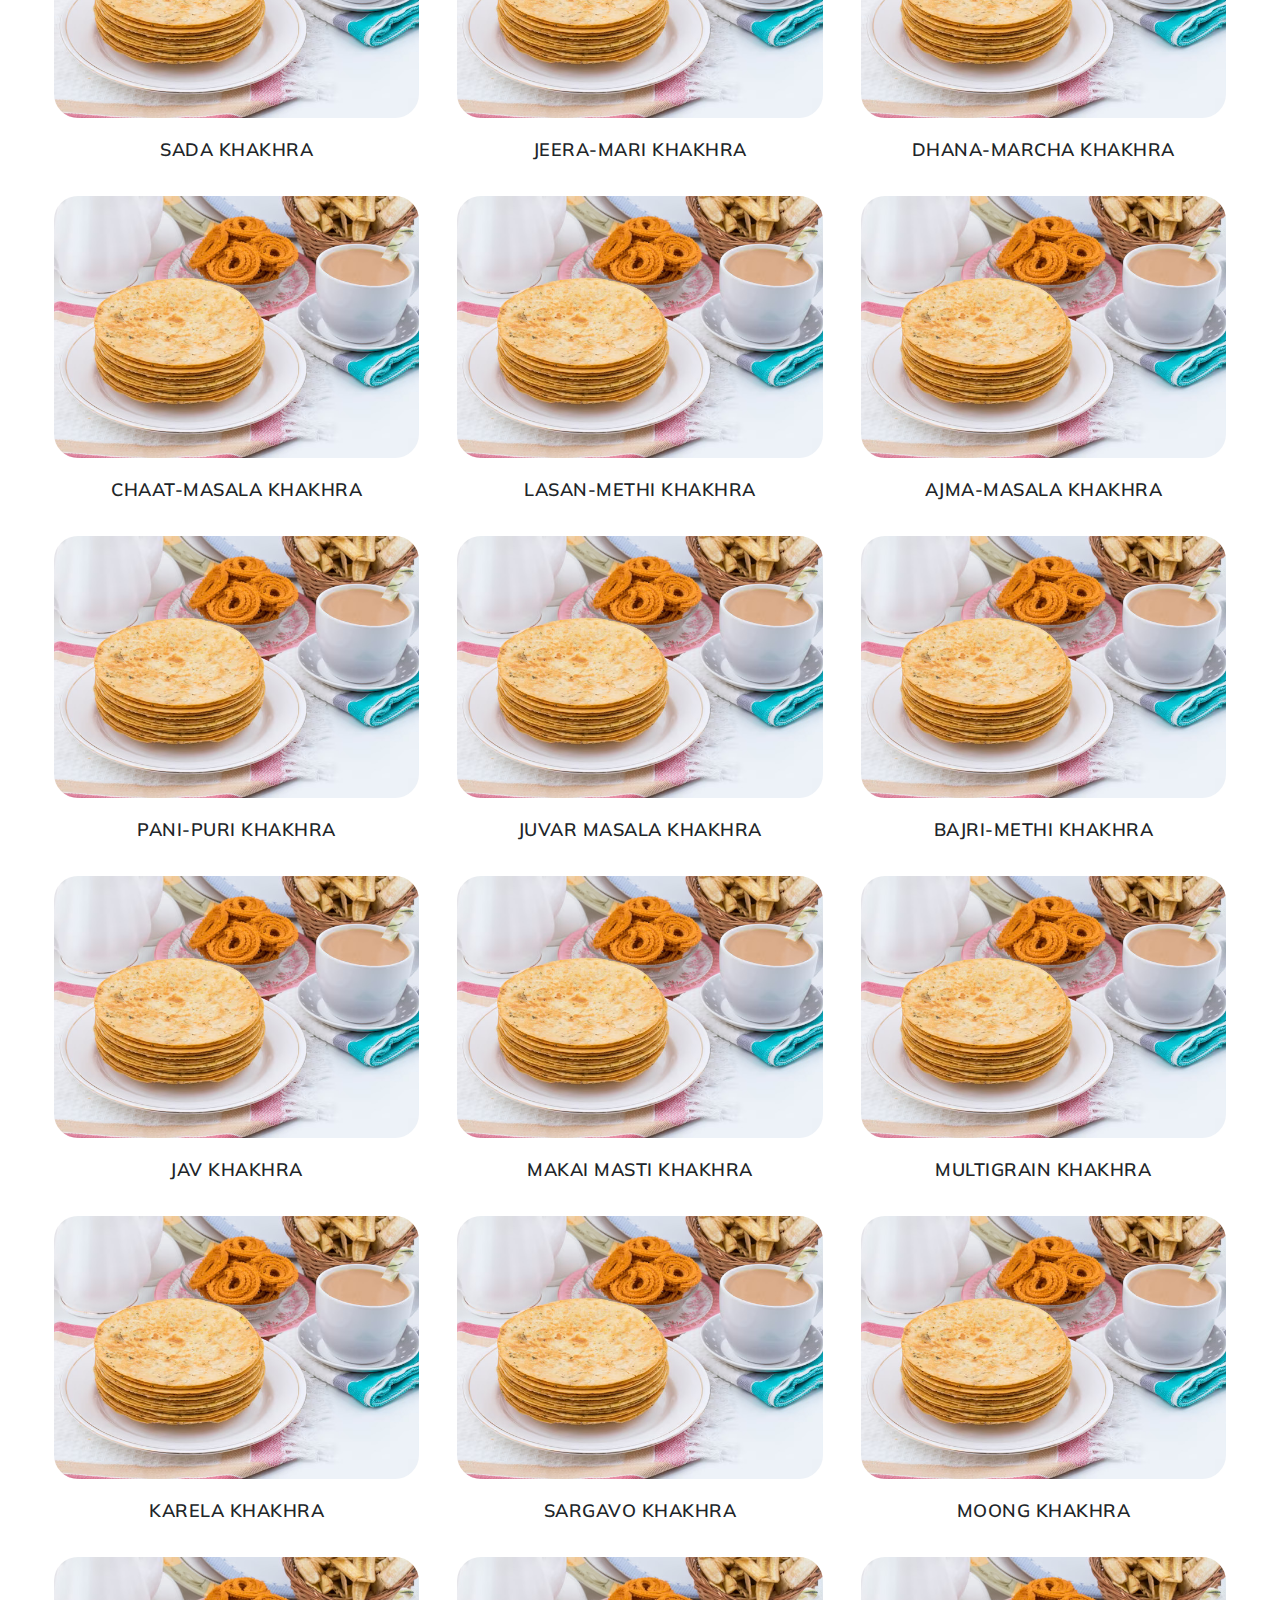
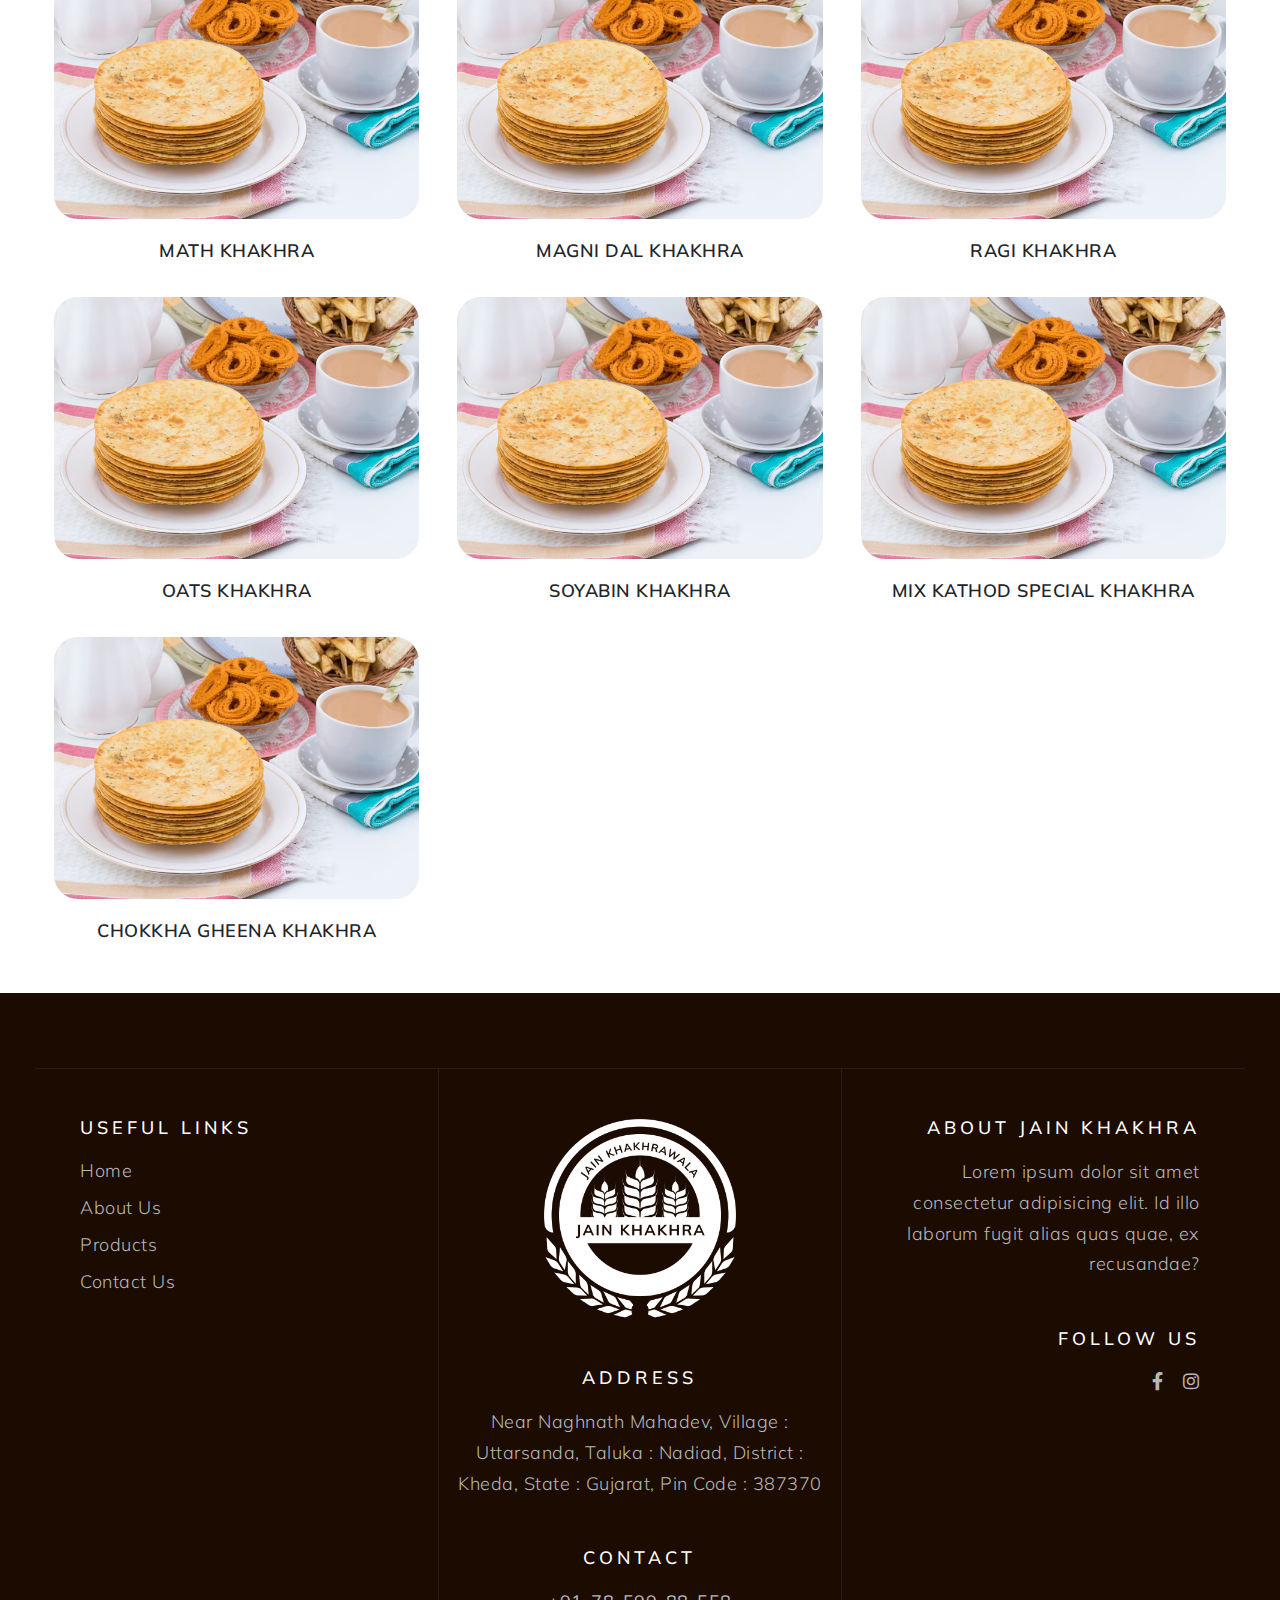
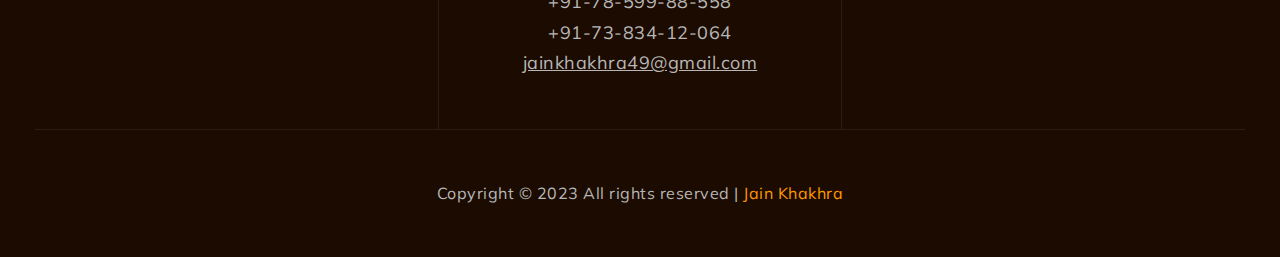
<file: gallery.html>
<!DOCTYPE html>
<html lang="en">
<head>
	<meta charset="UTF-8" />
	<meta name="description" content="" />
	<meta name="viewport" content="width=device-width, initial-scale=1.0, user-scalable=no" />
	<meta name="author" content="" />
	<title>Gallery :: Jain Khakhra</title>
	<!-- Favicon Icon -->
	<link rel="shortcut icon" href="images/favicon.ico" type="image/x-icon" />
  <link rel="icon" href="images/favicon.ico" type="image/x-icon" />
  <!-- Font Awesome Icon -->
  <link rel="stylesheet" href="css/all.min.css" type="text/css" />
	<!-- Bootstrap-5.3.0 Minified CSS -->
  <link rel="stylesheet" href="css/bootstrap.min.css" type="text/css" />
  <!-- AOS Minified CSS -->
  <link rel="stylesheet" href="css/aos.min.css" type="text/css" />
  <!-- FancyBox CSS -->
  <link rel="stylesheet" href="css/fancybox.min.css" type="text/css" />
	<!-- Style CSS -->
  <link rel="stylesheet" href="css/style.css" type="text/css" />
	<!-- Media CSS -->
	<link rel="stylesheet" href="css/media.css" type="text/css" />
</head>
<body>
  <!-- Hamburger Menu Section Starts -->
  <div class="container-fluid bg-hamburger-menu">
    <div class="row">
      <div class="col-12">
        <div class="hamburger-menu"><span></span></div>
      </div>
    </div>
  </div>
  <!-- Hamburger Menu Section Ends -->
  <!-- Mobile Menu Section Starts -->
  <div class="navbar-menu-mobile">
    <ul class="menu-listing-mobile">
      <li>
        <a href="index.html">
          <span class="menu-desktop">
            <span class="first-word" data-hover="Ho">Ho</span>
            <span class="second-word" data-hover="me">me</span>
          </span>
        </a>
      </li>
      <li>
        <a href="about.html">
          <span class="menu-desktop">
            <span class="first-word" data-hover="Abo">Abo</span>
            <span class="second-word" data-hover="ut">ut</span>
          </span>
        </a>
      </li>
      <li>
        <a href="products.html">
          <span class="menu-desktop">
            <span class="first-word" data-hover="Prod">Prod</span>
            <span class="second-word" data-hover="ucts">ucts</span>
          </span>
        </a>
      </li>
      <!-- <li>
        <a href="products.html">
          <span class="menu-desktop">
            <span class="first-word" data-hover="Gall">Gall</span>
            <span class="second-word" data-hover="ery">ery</span>
          </span>
        </a>
      </li> -->
      <li>
        <a href="contact.html">
          <span class="menu-desktop">
            <span class="first-word" data-hover="Cont">Cont</span>
            <span class="second-word" data-hover="act">act</span>
          </span>
        </a>
      </li>
    </ul>
  </div>
  <!-- Mobile Menu Section Ends -->
  <!-- Desktop Menu Section Starts -->
  <div class="container-fluid bg-menu-desktop">
    <div class="row">
      <div class="col-12">
        <ul class="menu-listing-desktop d-flex justify-content-center">
          <li>
            <a href="index.html">
              <span class="menu-desktop">
                <span class="first-word" data-hover="Ho">Ho</span>
                <span class="second-word" data-hover="me">me</span>
              </span>
            </a>
          </li>
          <li>
            <a href="about.html">
              <span class="menu-desktop">
                <span class="first-word" data-hover="Abo">Abo</span>
                <span class="second-word" data-hover="ut">ut</span>
              </span>
            </a>
          </li>
          <li>
            <a href="products.html">
              <span class="menu-desktop">
                <span class="first-word" data-hover="Prod">Prod</span>
                <span class="second-word" data-hover="ucts">ucts</span>
              </span>
            </a>
          </li>
          <!-- <li class="active">
            <a href="products.html">
              <span class="menu-desktop">
                <span class="first-word" data-hover="Gall">Gall</span>
                <span class="second-word" data-hover="ery">ery</span>
              </span>
            </a>
          </li> -->
          <li>
            <a href="contact.html">
              <span class="menu-desktop">
                <span class="first-word" data-hover="Cont">Cont</span>
                <span class="second-word" data-hover="act">act</span>
              </span>
            </a>
          </li>
        </ul>
      </div>
    </div>
  </div>
  <!-- Desktop Menu Section Ends -->
  <!-- Banner Section Starts -->
  <div class="container-fluid bg-banner">
    <div class="row">
      <div class="col-12 col-sm-12 col-md-12 col-lg-7 col-xl-7 col-xxl-7" data-aos="fade-in" data-aos-duration="1000">
        <div class="box-banner-info">
          <div class="banner-info">
            <div class="banner-logo">
              <a href="index.html">
                <img src="images/logo.png" class="img-fluid" alt="">
              </a>
            </div>
            <div class="banner-page-name">
              <h1>Jain Khakhra <span>Gallery</span></h1>
            </div>
          </div>
        </div>
      </div>
      <div class="col-12 col-sm-12 col-md-12 col-lg-5 col-xl-5 col-xxl-5">
        <div class="box-banner-image"></div>
      </div>
    </div>
  </div>
  <!-- Banner Section Ends -->
  <!-- Gallery Section Starts -->
  <div class="container-fluid bg-gallery-gp">
    <div class="row">
      <div class="col-12" data-aos="fade-in" data-aos-duration="1000">
        <section class="section-heading text-center">
          <h2>Our <span>Gallery</span></h2>
        </section>
      </div>
    </div>
    <div class="row">
      <div class="col-12" data-aos="fade-in" data-aos-duration="1000">
        <ul class="gallery-listing">
          <li class="active" data-filter="*">All</li>
          <li data-filter=".regularMasti">Regular Masti</li>
          <li data-filter=".flavourMasti">Flavour Masti</li>
          <li data-filter=".dietSpecial">Diet Special</li>
          <li data-filter=".diabetesSpecial">Diabetes Special</li>
          <li data-filter=".kathodSpecial">kathod Special</li>
        </ul>
      </div>
    </div>
    <div class="row grid">
      <div class="col-12 col-sm-6 col-md-6 col-lg-4 col-xl-4 col-xxl-4 grid-item regularMasti">
        <div class="box-gallery">
          <a data-fancybox="images" href="images/gallery-1.jpg">
            <img src="images/gallery-1.jpg" class="img-fluid" alt="">
            <div class="box-gallery-heading text-center">
              <h3>Methi</h3>
            </div>
          </a>
          <div class="gallery-heading text-center">
            <h4>Methi Khakhra</h4>
          </div>
        </div>
      </div>
      <div class="col-12 col-sm-6 col-md-6 col-lg-4 col-xl-4 col-xxl-4 grid-item regularMasti">
        <div class="box-gallery">
          <a data-fancybox="images" href="images/gallery-1.jpg">
            <img src="images/gallery-1.jpg" class="img-fluid" alt="" />
            <div class="box-gallery-heading text-center">
              <h3>Masala</h3>
            </div>
          </a>
          <div class="gallery-heading text-center">
            <h4>Masala Khakhra</h4>
          </div>
        </div>
      </div>
      <div class="col-12 col-sm-6 col-md-6 col-lg-4 col-xl-4 col-xxl-4 grid-item regularMasti">
        <div class="box-gallery">
          <a data-fancybox="images" href="images/gallery-1.jpg">
            <img src="images/gallery-1.jpg" class="img-fluid" alt="" />
            <div class="box-gallery-heading text-center">
              <h3>Jeera</h3>
            </div>
          </a>
          <div class="gallery-heading text-center">
            <h4>Jeera Khakhra</h4>
          </div>
        </div>
      </div>
      <div class="col-12 col-sm-6 col-md-6 col-lg-4 col-xl-4 col-xxl-4 grid-item regularMasti">
        <div class="box-gallery">
          <a data-fancybox="images" href="images/gallery-1.jpg">
            <img src="images/gallery-1.jpg" class="img-fluid" alt="" />
            <div class="box-gallery-heading text-center">
              <h3>Sada</h3>
            </div>
          </a>
          <div class="gallery-heading text-center">
            <h4>Sada Khakhra</h4>
          </div>
        </div>
      </div>
      <div class="col-12 col-sm-6 col-md-6 col-lg-4 col-xl-4 col-xxl-4 grid-item flavourMasti">
        <div class="box-gallery">
          <a data-fancybox="images" href="images/gallery-1.jpg">
            <img src="images/gallery-1.jpg" class="img-fluid" alt="" />
            <div class="box-gallery-heading text-center">
              <h3>Jeera-Mari</h3>
            </div>
          </a>
          <div class="gallery-heading text-center">
            <h4>Jeera-Mari Khakhra</h4>
          </div>
        </div>
      </div>
      <div class="col-12 col-sm-6 col-md-6 col-lg-4 col-xl-4 col-xxl-4 grid-item flavourMasti">
        <div class="box-gallery">
          <a data-fancybox="images" href="images/gallery-1.jpg">
            <img src="images/gallery-1.jpg" class="img-fluid" alt="" />
            <div class="box-gallery-heading text-center">
              <h3>Dhana-Marcha</h3>
            </div>
          </a>
          <div class="gallery-heading text-center">
            <h4>Dhana-Marcha Khakhra</h4>
          </div>
        </div>
      </div>
      <div class="col-12 col-sm-6 col-md-6 col-lg-4 col-xl-4 col-xxl-4 grid-item flavourMasti">
        <div class="box-gallery">
          <a data-fancybox="images" href="images/gallery-1.jpg">
            <img src="images/gallery-1.jpg" class="img-fluid" alt="" />
            <div class="box-gallery-heading text-center">
              <h3>Chaat-Masala</h3>
            </div>
          </a>
          <div class="gallery-heading text-center">
            <h4>Chaat-Masala Khakhra</h4>
          </div>
        </div>
      </div>
      <div class="col-12 col-sm-6 col-md-6 col-lg-4 col-xl-4 col-xxl-4 grid-item flavourMasti">
        <div class="box-gallery">
          <a data-fancybox="images" href="images/gallery-1.jpg">
            <img src="images/gallery-1.jpg" class="img-fluid" alt="" />
            <div class="box-gallery-heading text-center">
              <h3>Lasan-Methi</h3>
            </div>
          </a>
          <div class="gallery-heading text-center">
            <h4>Lasan-Methi Khakhra</h4>
          </div>
        </div>
      </div>
      <div class="col-12 col-sm-6 col-md-6 col-lg-4 col-xl-4 col-xxl-4 grid-item flavourMasti">
        <div class="box-gallery">
          <a data-fancybox="images" href="images/gallery-1.jpg">
            <img src="images/gallery-1.jpg" class="img-fluid" alt="" />
            <div class="box-gallery-heading text-center">
              <h3>Ajma-Masala</h3>
            </div>
          </a>
          <div class="gallery-heading text-center">
            <h4>Ajma-Masala Khakhra</h4>
          </div>
        </div>
      </div>
      <div class="col-12 col-sm-6 col-md-6 col-lg-4 col-xl-4 col-xxl-4 grid-item flavourMasti">
        <div class="box-gallery">
          <a data-fancybox="images" href="images/gallery-1.jpg">
            <img src="images/gallery-1.jpg" class="img-fluid" alt="" />
            <div class="box-gallery-heading text-center">
              <h3>Pani-puri</h3>
            </div>
          </a>
          <div class="gallery-heading text-center">
            <h4>Pani-puri Khakhra</h4>
          </div>
        </div>
      </div>
      <div class="col-12 col-sm-6 col-md-6 col-lg-4 col-xl-4 col-xxl-4 grid-item dietSpecial">
        <div class="box-gallery">
          <a data-fancybox="images" href="images/gallery-1.jpg">
            <img src="images/gallery-1.jpg" class="img-fluid" alt="" />
            <div class="box-gallery-heading text-center">
              <h3>Juvar Masala</h3>
            </div>
          </a>
          <div class="gallery-heading text-center">
            <h4>Juvar Masala Khakhra</h4>
          </div>
        </div>
      </div>
      <div class="col-12 col-sm-6 col-md-6 col-lg-4 col-xl-4 col-xxl-4 grid-item dietSpecial">
        <div class="box-gallery">
          <a data-fancybox="images" href="images/gallery-1.jpg">
            <img src="images/gallery-1.jpg" class="img-fluid" alt="" />
            <div class="box-gallery-heading text-center">
              <h3>Bajri-Methi</h3>
            </div>
          </a>
          <div class="gallery-heading text-center">
            <h4>Bajri-Methi Khakhra</h4>
          </div>
        </div>
      </div>
      <div class="col-12 col-sm-6 col-md-6 col-lg-4 col-xl-4 col-xxl-4 grid-item dietSpecial">
        <div class="box-gallery">
          <a data-fancybox="images" href="images/gallery-1.jpg">
            <img src="images/gallery-1.jpg" class="img-fluid" alt="" />
            <div class="box-gallery-heading text-center">
              <h3>Jav</h3>
            </div>
          </a>
          <div class="gallery-heading text-center">
            <h4>Jav Khakhra</h4>
          </div>
        </div>
      </div>
      <div class="col-12 col-sm-6 col-md-6 col-lg-4 col-xl-4 col-xxl-4 grid-item dietSpecial">
        <div class="box-gallery">
          <a data-fancybox="images" href="images/gallery-1.jpg">
            <img src="images/gallery-1.jpg" class="img-fluid" alt="" />
            <div class="box-gallery-heading text-center">
              <h3>Makai Masti</h3>
            </div>
          </a>
          <div class="gallery-heading text-center">
            <h4>Makai Masti Khakhra</h4>
          </div>
        </div>
      </div>
      <div class="col-12 col-sm-6 col-md-6 col-lg-4 col-xl-4 col-xxl-4 grid-item dietSpecial">
        <div class="box-gallery">
          <a data-fancybox="images" href="images/gallery-1.jpg">
            <img src="images/gallery-1.jpg" class="img-fluid" alt="" />
            <div class="box-gallery-heading text-center">
              <h3>Multigrain</h3>
            </div>
          </a>
          <div class="gallery-heading text-center">
            <h4>Multigrain Khakhra</h4>
          </div>
        </div>
      </div>
      <div class="col-12 col-sm-6 col-md-6 col-lg-4 col-xl-4 col-xxl-4 grid-item diabetesSpecial">
        <div class="box-gallery">
          <a data-fancybox="images" href="images/gallery-1.jpg">
            <img src="images/gallery-1.jpg" class="img-fluid" alt="" />
            <div class="box-gallery-heading text-center">
              <h3>Karela</h3>
            </div>
          </a>
          <div class="gallery-heading text-center">
            <h4>Karela Khakhra</h4>
          </div>
        </div>
      </div>
      <div class="col-12 col-sm-6 col-md-6 col-lg-4 col-xl-4 col-xxl-4 grid-item diabetesSpecial">
        <div class="box-gallery">
          <a data-fancybox="images" href="images/gallery-1.jpg">
            <img src="images/gallery-1.jpg" class="img-fluid" alt="" />
            <div class="box-gallery-heading text-center">
              <h3>Sargavo</h3>
            </div>
          </a>
          <div class="gallery-heading text-center">
            <h4>Sargavo Khakhra</h4>
          </div>
        </div>
      </div>
      <div class="col-12 col-sm-6 col-md-6 col-lg-4 col-xl-4 col-xxl-4 grid-item kathodSpecial">
        <div class="box-gallery">
          <a data-fancybox="images" href="images/gallery-1.jpg">
            <img src="images/gallery-1.jpg" class="img-fluid" alt="" />
            <div class="box-gallery-heading text-center">
              <h3>Moong</h3>
            </div>
          </a>
          <div class="gallery-heading text-center">
            <h4>Moong Khakhra</h4>
          </div>
        </div>
      </div>
      <div class="col-12 col-sm-6 col-md-6 col-lg-4 col-xl-4 col-xxl-4 grid-item kathodSpecial">
        <div class="box-gallery">
          <a data-fancybox="images" href="images/gallery-1.jpg">
            <img src="images/gallery-1.jpg" class="img-fluid" alt="" />
            <div class="box-gallery-heading text-center">
              <h3>Math</h3>
            </div>
          </a>
          <div class="gallery-heading text-center">
            <h4>Math Khakhra</h4>
          </div>
        </div>
      </div>
      <div class="col-12 col-sm-6 col-md-6 col-lg-4 col-xl-4 col-xxl-4 grid-item kathodSpecial">
        <div class="box-gallery">
          <a data-fancybox="images" href="images/gallery-1.jpg">
            <img src="images/gallery-1.jpg" class="img-fluid" alt="" />
            <div class="box-gallery-heading text-center">
              <h3>Magni Dal</h3>
            </div>
          </a>
          <div class="gallery-heading text-center">
            <h4>Magni Dal Khakhra</h4>
          </div>
        </div>
      </div>
      <div class="col-12 col-sm-6 col-md-6 col-lg-4 col-xl-4 col-xxl-4 grid-item kathodSpecial">
        <div class="box-gallery">
          <a data-fancybox="images" href="images/gallery-1.jpg">
            <img src="images/gallery-1.jpg" class="img-fluid" alt="" />
            <div class="box-gallery-heading text-center">
              <h3>Ragi</h3>
            </div>
          </a>
          <div class="gallery-heading text-center">
            <h4>Ragi Khakhra</h4>
          </div>
        </div>
      </div>
      <div class="col-12 col-sm-6 col-md-6 col-lg-4 col-xl-4 col-xxl-4 grid-item kathodSpecial">
        <div class="box-gallery">
          <a data-fancybox="images" href="images/gallery-1.jpg">
            <img src="images/gallery-1.jpg" class="img-fluid" alt="" />
            <div class="box-gallery-heading text-center">
              <h3>Oats</h3>
            </div>
          </a>
          <div class="gallery-heading text-center">
            <h4>Oats Khakhra</h4>
          </div>
        </div>
      </div>
      <div class="col-12 col-sm-6 col-md-6 col-lg-4 col-xl-4 col-xxl-4 grid-item kathodSpecial">
        <div class="box-gallery">
          <a data-fancybox="images" href="images/gallery-1.jpg">
            <img src="images/gallery-1.jpg" class="img-fluid" alt="" />
            <div class="box-gallery-heading text-center">
              <h3>Soyabin</h3>
            </div>
          </a>
          <div class="gallery-heading text-center">
            <h4>Soyabin Khakhra</h4>
          </div>
        </div>
      </div>
      <div class="col-12 col-sm-6 col-md-6 col-lg-4 col-xl-4 col-xxl-4 grid-item kathodSpecial">
        <div class="box-gallery">
          <a data-fancybox="images" href="images/gallery-1.jpg">
            <img src="images/gallery-1.jpg" class="img-fluid" alt="" />
            <div class="box-gallery-heading text-center">
              <h3>Mix Kathod Special</h3>
            </div>
          </a>
          <div class="gallery-heading text-center">
            <h4>Mix Kathod Special Khakhra</h4>
          </div>
        </div>
      </div>
      <div class="col-12 col-sm-6 col-md-6 col-lg-4 col-xl-4 col-xxl-4 grid-item kathodSpecial">
        <div class="box-gallery">
          <a data-fancybox="images" href="images/gallery-1.jpg">
            <img src="images/gallery-1.jpg" class="img-fluid" alt="" />
            <div class="box-gallery-heading text-center">
              <h3>Chokkha Ghee</h3>
            </div>
          </a>
          <div class="gallery-heading text-center">
            <h4>Chokkha Gheena Khakhra</h4>
          </div>
        </div>
      </div>
    </div>
  </div>
  <!-- Gallery Section Ends -->
  <!-- Footer Section Starts -->
  <div class="container-fluid bg-footer">
    <div class="row footer-row-border-top-bottom">
      <div class="col-12 col-sm-12 col-md-4 col-lg-4 col-xl-4 col-xxl-4">
        <div class="row">
          <div class="col-12">
            <div class="footer-heading footer-useful-links-heading">
              <h4>Useful Links</h4>
            </div>
          </div>
        </div>
        <div class="row">
          <div class="col-12">
            <ul class="quick-links-listing">
              <li><a href="index.html">Home</a></li>
              <li><a href="about.html">About Us</a></li>
              <li><a href="products.html">Products</a></li>
              <!-- <li><a href="gallery.html">Gallery</a></li> -->
              <li><a href="contact.html">Contact Us</a></li>
            </ul>
          </div>
        </div>
      </div>
      <div class="col-12 col-sm-12 col-md-4 col-lg-4 col-xl-4 col-xxl-4 footer-middle-border-lr">
        <div class="row">
          <div class="col-12">
            <div class="footer-logo text-center">
              <a href="index.html">
                <img src="images/logo-white.png" class="img-fluid" alt="">
              </a>
            </div>
            <div class="footer-heading">
              <h4>Address</h3>
            </div>
            <div class="footer-contact-address">
              <address>
                <p>Near Naghnath Mahadev, <span>Village : Uttarsanda,</span> <span>Taluka : Nadiad,</span> <span>District : Kheda,</span> <span>State : Gujarat,</span> <span>Pin Code : 387370</span></p>
              </address>
            </div>
            <div class="footer-heading">
              <h4>Contact</h3>
            </div>
            <div class="footer-mob-email">
              <p><a href="tel:+917859988558">+91-78-599-88-558</a></p>
              <p><a href="tel:+917383412064">+91-73-834-12-064</a></p>
              <p><a href="mailto:jainkhakhra49@gmail.com">jainkhakhra49@gmail.com</a></p>
            </div>
          </div>
        </div>
      </div>
      <div class="col-12 col-sm-12 col-md-4 col-lg-4 col-xl-4 col-xxl-4">
        <div class="row">
          <div class="col-12">
            <div class="footer-heading footer-heading-about">
              <h4>About Jain Khakhra</h4>
            </div>
          </div>
        </div>
        <div class="footer-about-desc">
          <p>Lorem ipsum dolor sit amet consectetur adipisicing elit. Id illo laborum fugit alias quas quae, ex recusandae?</p>
        </div>
        <div class="row">
          <div class="col-12">
            <div class="footer-heading footer-heading-follow-us">
              <h4>Follow Us</h4>
            </div>
          </div>
        </div>
        <ul class="footer-social-links-listing">
          <li><a href="" target="_blank"><i class="fab fa-facebook-f" aria-hidden="true"></i></a></li>
          <li><a href="" target="_blank"><i class="fab fa-instagram" aria-hidden="true"></i></a></li>
        </ul>
      </div>
    </div>
    <div class="row">
      <div class="col-12">
        <div class="copyright-info">
          <p>Copyright © 2023 All rights reserved | <span>Jain Khakhra</span></p>
        </div>
      </div>
    </div>
  </div>
  <!-- Footer Section Ends -->
  <!-- jQuery-3.6.4 Minified JS -->
  <script src="js/jquery-3.6.4.min.js"></script>
  <!-- AOS Minified JS -->
  <script src="js/aos.min.js"></script>
  <!-- FancyBox Minified Js -->
  <script src="js/fancybox.min.js"></script>
  <!-- Isotope Filter Gallery JS -->
	<script src="js/isotope.pkgd.min.js"></script>
  <!-- Gallery JS -->
  <script src="js/gallery.js"></script>
  <!-- Main JS -->
  <script src="js/main.js"></script>
</body>
</html>
</file>
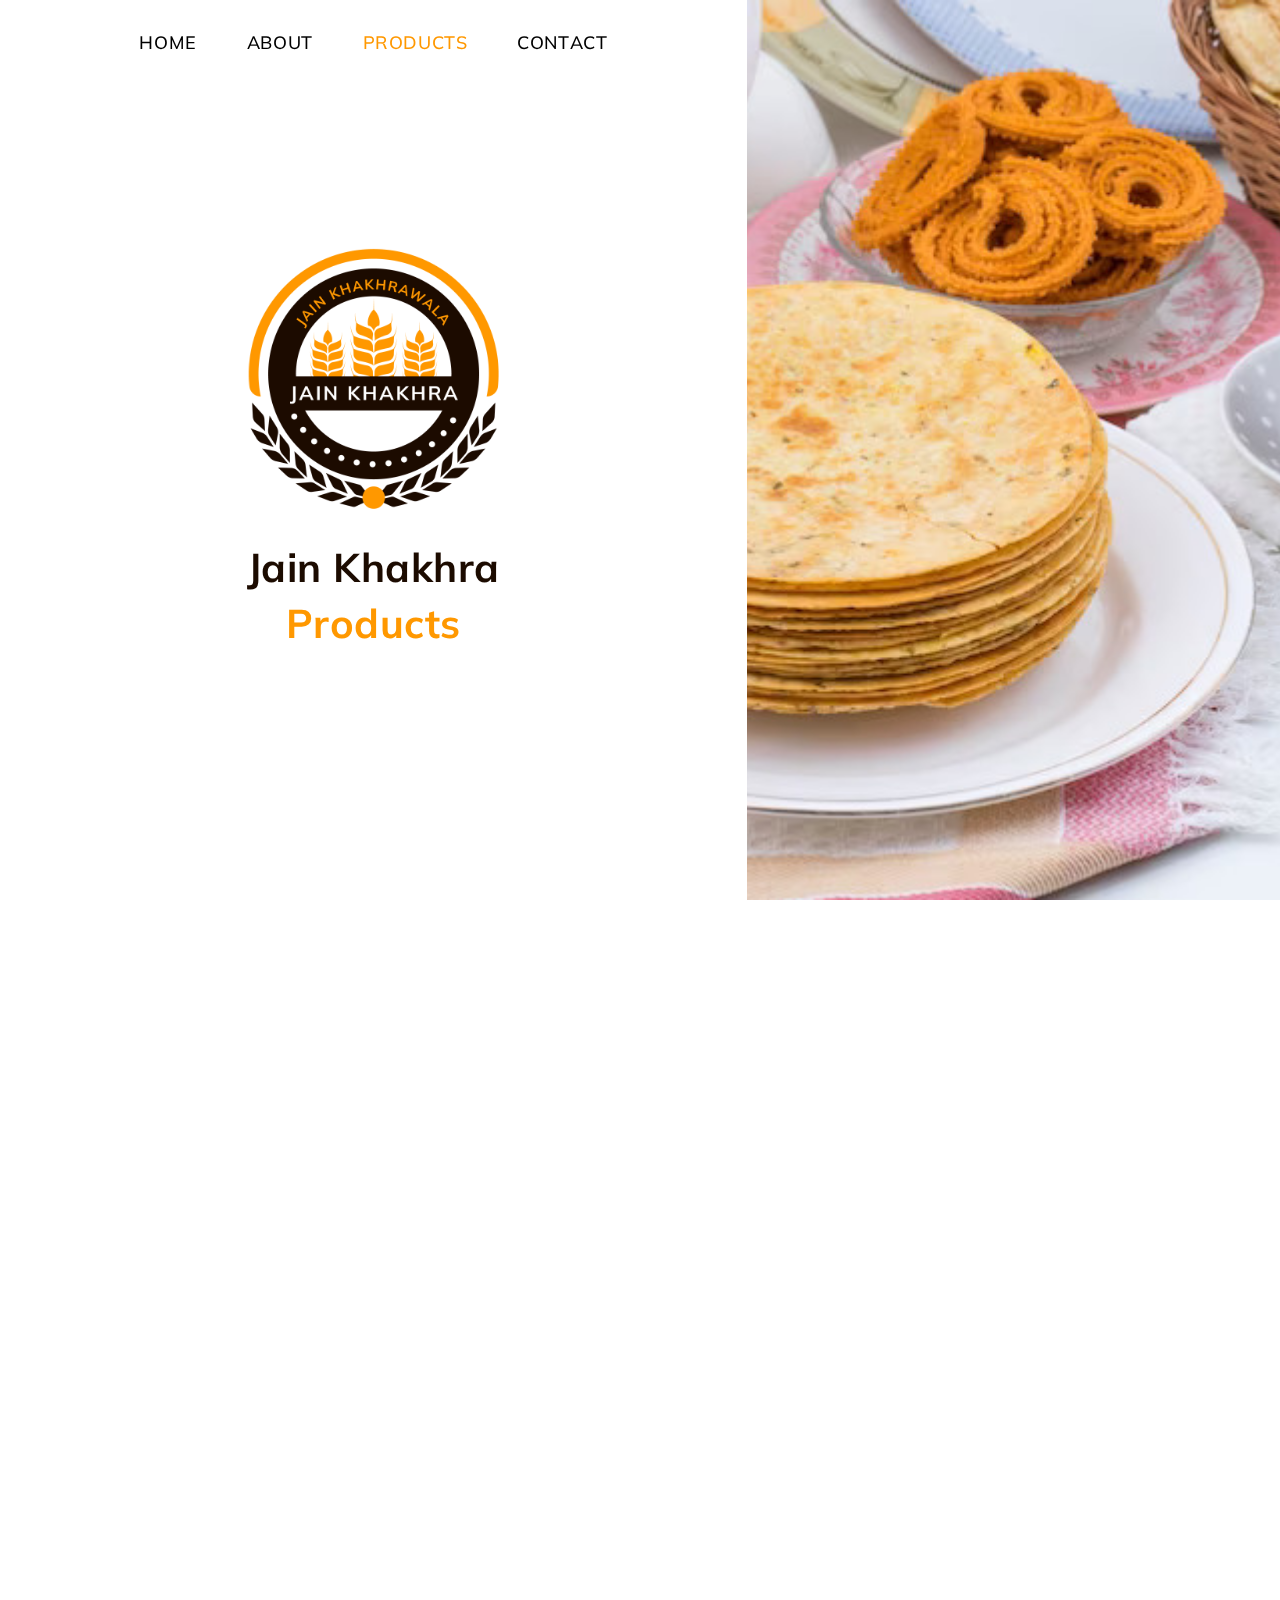
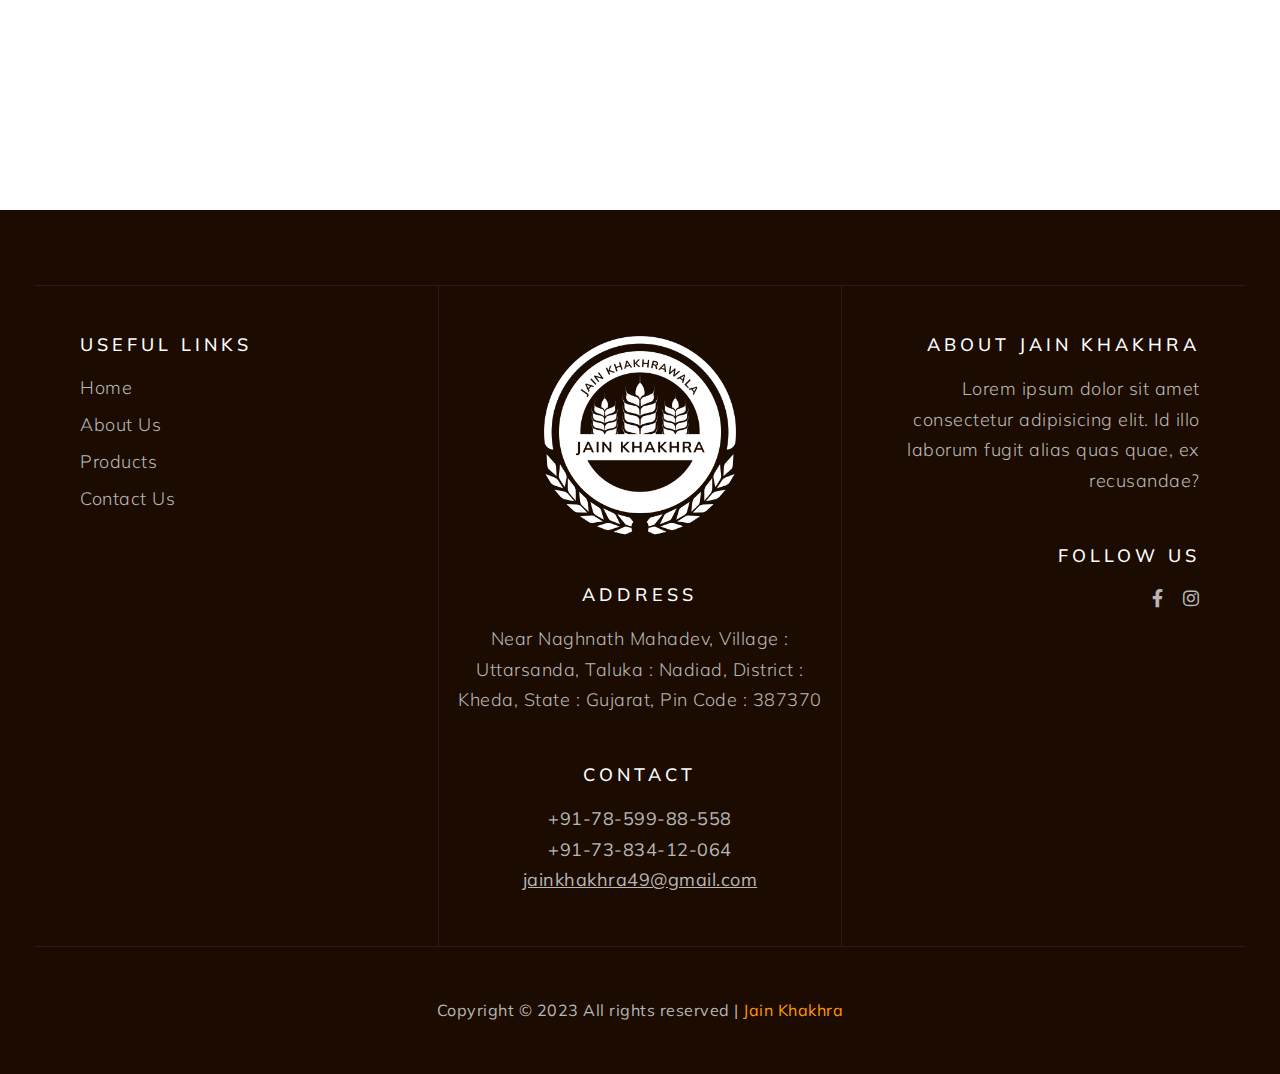
<file: products.html>
<!DOCTYPE html>
<html lang="en">
<head>
	<meta charset="UTF-8" />
	<meta name="description" content="" />
	<meta name="viewport" content="width=device-width, initial-scale=1.0, user-scalable=no" />
	<meta name="author" content="" />
	<title>Products :: Jain Khakhra</title>
	<!-- Favicon Icon -->
	<link rel="shortcut icon" href="images/favicon.ico" type="image/x-icon" />
  <link rel="icon" href="images/favicon.ico" type="image/x-icon" />
  <!-- Font Awesome Icon -->
  <link rel="stylesheet" href="css/all.min.css" type="text/css" />
	<!-- Bootstrap-5.3.0 Minified CSS -->
  <link rel="stylesheet" href="css/bootstrap.min.css" type="text/css" />
  <!-- AOS Minified CSS -->
  <link rel="stylesheet" href="css/aos.min.css" type="text/css" />
	<!-- Style CSS -->
  <link rel="stylesheet" href="css/style.css" type="text/css" />
	<!-- Media CSS -->
	<link rel="stylesheet" href="css/media.css" type="text/css" />
</head>
<body>
  <!-- Hamburger Menu Section Starts -->
  <div class="container-fluid bg-hamburger-menu">
    <div class="row">
      <div class="col-12">
        <div class="hamburger-menu"><span></span></div>
      </div>
    </div>
  </div>
  <!-- Hamburger Menu Section Ends -->
  <!-- Mobile Menu Section Starts -->
  <div class="navbar-menu-mobile">
    <ul class="menu-listing-mobile">
      <li>
        <a href="index.html">
          <span class="menu-desktop">
            <span class="first-word" data-hover="Ho">Ho</span>
            <span class="second-word" data-hover="me">me</span>
          </span>
        </a>
      </li>
      <li>
        <a href="about.html">
          <span class="menu-desktop">
            <span class="first-word" data-hover="Abo">Abo</span>
            <span class="second-word" data-hover="ut">ut</span>
          </span>
        </a>
      </li>
      <li class="active">
        <a href="products.html">
          <span class="menu-desktop">
            <span class="first-word" data-hover="Prod">Prod</span>
            <span class="second-word" data-hover="ucts">ucts</span>
          </span>
        </a>
      </li>
      <!-- <li>
        <a href="products.html">
          <span class="menu-desktop">
            <span class="first-word" data-hover="Gall">Gall</span>
            <span class="second-word" data-hover="ery">ery</span>
          </span>
        </a>
      </li> -->
      <li>
        <a href="contact.html">
          <span class="menu-desktop">
            <span class="first-word" data-hover="Cont">Cont</span>
            <span class="second-word" data-hover="act">act</span>
          </span>
        </a>
      </li>
    </ul>
  </div>
  <!-- Mobile Menu Section Ends -->
  <!-- Desktop Menu Section Starts -->
  <div class="container-fluid bg-menu-desktop">
    <div class="row">
      <div class="col-12">
        <ul class="menu-listing-desktop d-flex justify-content-center">
          <li>
            <a href="index.html">
              <span class="menu-desktop">
                <span class="first-word" data-hover="Ho">Ho</span>
                <span class="second-word" data-hover="me">me</span>
              </span>
            </a>
          </li>
          <li>
            <a href="about.html">
              <span class="menu-desktop">
                <span class="first-word" data-hover="Abo">Abo</span>
                <span class="second-word" data-hover="ut">ut</span>
              </span>
            </a>
          </li>
          <li class="active">
            <a href="products.html">
              <span class="menu-desktop">
                <span class="first-word" data-hover="Prod">Prod</span>
                <span class="second-word" data-hover="ucts">ucts</span>
              </span>
            </a>
          </li>
          <!-- <li>
            <a href="products.html">
              <span class="menu-desktop">
                <span class="first-word" data-hover="Gall">Gall</span>
                <span class="second-word" data-hover="ery">ery</span>
              </span>
            </a>
          </li> -->
          <li>
            <a href="contact.html">
              <span class="menu-desktop">
                <span class="first-word" data-hover="Cont">Cont</span>
                <span class="second-word" data-hover="act">act</span>
              </span>
            </a>
          </li>
        </ul>
      </div>
    </div>
  </div>
  <!-- Desktop Menu Section Ends -->
  <!-- Banner Section Starts -->
  <div class="container-fluid bg-banner">
    <div class="row">
      <div class="col-12 col-sm-12 col-md-12 col-lg-7 col-xl-7 col-xxl-7" data-aos="fade-in" data-aos-duration="1000">
        <div class="box-banner-info">
          <div class="banner-info">
            <div class="banner-logo">
              <a href="index.html">
                <img src="images/logo.png" class="img-fluid" alt="">
              </a>
            </div>
            <div class="banner-page-name">
              <h1>Jain Khakhra <span>Products</span></h1>
            </div>
          </div>
        </div>
      </div>
      <div class="col-12 col-sm-12 col-md-12 col-lg-5 col-xl-5 col-xxl-5">
        <div class="box-banner-image"></div>
      </div>
    </div>
  </div>
  <!-- Banner Section Ends -->
  <!-- Products Section Starts -->
  <div class="container-fluid bg-products-pp">
    <div class="row">
      <div class="col-12" data-aos="fade-in" data-aos-duration="1000">
        <section class="section-heading text-center">
          <h2>Our <span>Products</span></h2>
        </section>
      </div>
    </div>
    <div class="row">
      <div class="col-12 col-sm-12 col-md-6 col-lg-4 col-xl-4 col-xxl-4" data-aos="fade-in" data-aos-duration="1000">
        <div class="box-products">
          <h4>Regular Masti Khakhra</h4>
        </div>
        <ul class="products-listing-pp">
          <li>Methi Khakhra</li>
          <li>Masala khakhra</li>
          <li>Jeera Khakhra</li>
          <li>Sada Khakhra</li>
        </ul>
      </div>
      <div class="col-12 col-sm-12 col-md-6 col-lg-4 col-xl-4 col-xxl-4" data-aos="fade-in" data-aos-duration="1000">
        <div class="box-products">
          <h4>Flavour Masti Khakhra</h4>
        </div>
        <ul class="products-listing-pp">
          <li>Jeera-Mari Khakhra</li>
          <li>Dhana-Marcha Khakhra</li>
          <li>Chaat-Masala Khakhra</li>
          <li>Lasan-Methi Khakhra</li>
          <li>Ajma-Masala Khakhra</li>
          <li>Pani-puri Khakhra</li>
        </ul>
      </div>
      <div class="col-12 col-sm-12 col-md-6 col-lg-4 col-xl-4 col-xxl-4" data-aos="fade-in" data-aos-duration="1000">
        <div class="box-products">
          <h4>Diet Special Khakhra</h4>
        </div>
        <ul class="products-listing-pp">
          <li>Juvar Masala Khakhra</li>
          <li>Bajri-Methi Khakhra</li>
          <li>Jav Khakhra</li>
          <li>Makai Masti Khakhra</li>
          <li>Multigrain Khakhra</li>
        </ul>
      </div>
      <div class="col-12 col-sm-12 col-md-6 col-lg-4 col-xl-4 col-xxl-4" data-aos="fade-in" data-aos-duration="1000">
        <div class="box-products">
          <h4>Diabetes Special Khakhra</h4>
        </div>
        <ul class="products-listing-pp">
          <li>Karela Khakhra</li>
          <li>Sargavo Khakhra</li>
        </ul>
      </div>
      <div class="col-12 col-sm-12 col-md-6 col-lg-4 col-xl-4 col-xxl-4" data-aos="fade-in" data-aos-duration="1000">
        <div class="box-products">
          <h4>Kathod Special Khakhra</h4>
        </div>
        <ul class="products-listing-pp">
          <li>Moong Khakhra</li>
          <li>Math Khakhra</li>
          <li>Magni Dal Khakhra</li>
          <li>Ragi Khakhra</li>
          <li>Oats Khakhra</li>
          <li>Soyabin Khakhra</li>
          <li>Mix Kathod Special Khakhra</li>
          <li>Chokkha Gheena Khakhra</li>
        </ul>
      </div>
    </div>
  </div>
  <!-- Products Section Ends -->
  <!-- Footer Section Starts -->
  <div class="container-fluid bg-footer">
    <div class="row footer-row-border-top-bottom">
      <div class="col-12 col-sm-12 col-md-4 col-lg-4 col-xl-4 col-xxl-4">
        <div class="row">
          <div class="col-12">
            <div class="footer-heading footer-useful-links-heading">
              <h4>Useful Links</h4>
            </div>
          </div>
        </div>
        <div class="row">
          <div class="col-12">
            <ul class="quick-links-listing">
              <li><a href="index.html">Home</a></li>
              <li><a href="about.html">About Us</a></li>
              <li><a href="products.html">Products</a></li>
              <!-- <li><a href="gallery.html">Gallery</a></li> -->
              <li><a href="contact.html">Contact Us</a></li>
            </ul>
          </div>
        </div>
      </div>
      <div class="col-12 col-sm-12 col-md-4 col-lg-4 col-xl-4 col-xxl-4 footer-middle-border-lr">
        <div class="row">
          <div class="col-12">
            <div class="footer-logo text-center">
              <a href="index.html">
                <img src="images/logo-white.png" class="img-fluid" alt="">
              </a>
            </div>
            <div class="footer-heading">
              <h4>Address</h3>
            </div>
            <div class="footer-contact-address">
              <address>
                <p>Near Naghnath Mahadev, <span>Village : Uttarsanda,</span> <span>Taluka : Nadiad,</span> <span>District : Kheda,</span> <span>State : Gujarat,</span> <span>Pin Code : 387370</span></p>
              </address>
            </div>
            <div class="footer-heading">
              <h4>Contact</h3>
            </div>
            <div class="footer-mob-email">
              <p><a href="tel:+917859988558">+91-78-599-88-558</a></p>
              <p><a href="tel:+917383412064">+91-73-834-12-064</a></p>
              <p><a href="mailto:jainkhakhra49@gmail.com">jainkhakhra49@gmail.com</a></p>
            </div>
          </div>
        </div>
      </div>
      <div class="col-12 col-sm-12 col-md-4 col-lg-4 col-xl-4 col-xxl-4">
        <div class="row">
          <div class="col-12">
            <div class="footer-heading footer-heading-about">
              <h4>About Jain Khakhra</h4>
            </div>
          </div>
        </div>
        <div class="footer-about-desc">
          <p>Lorem ipsum dolor sit amet consectetur adipisicing elit. Id illo laborum fugit alias quas quae, ex recusandae?</p>
        </div>
        <div class="row">
          <div class="col-12">
            <div class="footer-heading footer-heading-follow-us">
              <h4>Follow Us</h4>
            </div>
          </div>
        </div>
        <ul class="footer-social-links-listing">
          <li><a href="" target="_blank"><i class="fab fa-facebook-f" aria-hidden="true"></i></a></li>
          <li><a href="" target="_blank"><i class="fab fa-instagram" aria-hidden="true"></i></a></li>
        </ul>
      </div>
    </div>
    <div class="row">
      <div class="col-12">
        <div class="copyright-info">
          <p>Copyright © 2023 All rights reserved | <span>Jain Khakhra</span></p>
        </div>
      </div>
    </div>
  </div>
  <!-- Footer Section Ends -->
  <!-- jQuery-3.6.4 Minified JS -->
  <script src="js/jquery-3.6.4.min.js"></script>
  <!-- AOS Minified JS -->
  <script src="js/aos.min.js"></script>
  <!-- Main JS -->
  <script src="js/main.js"></script>
</body>
</html>
</file>
<file: css/style.css>
/*------- Font Family Starts -------*/

@font-face { font-family: "Mulish-Light"; src: url("../fonts/Mulish-Light.ttf"); }
@font-face { font-family: "Mulish-Regular"; src: url("../fonts/Mulish-Regular.ttf"); }@font-face { font-family: "Mulish-Medium"; src: url("../fonts/Mulish-Medium.ttf"); }
@font-face { font-family: "Mulish-SemiBold"; src: url("../fonts/Mulish-SemiBold.ttf"); }
@font-face { font-family: "Mulish-Bold"; src: url("../fonts/Mulish-Bold.ttf"); }

/*------- Font Family Ends -------*/

/*------- Root CSS Starts -------*/

:root {
  --primary-color: #1c0b00;
  --secondary-color: #ff9800;
  --white: #ffffff;
  --black: #000000;
  --color-1: #b7b7b7;
}

/*------- Root CSS Ends -------*/

/*------- Reset CSS Starts -------*/

html { font-size: 10px; letter-spacing: 0.5px; -webkit-user-select: none; -ms-user-select: none; user-select: none; }
h1,
h2,
h3,
h4,
h5,
h6,
p,
ul,
address { margin: 0; padding: 0; }
li { list-style: none; }
a,
a:hover,
a:focus { outline: 0; text-decoration: none; -webkit-transition: 0.5s ease; -moz-transition: 0.5s ease; -ms-transition: 0.5s ease; -o-transition: 0.5s ease; transition: 0.5s ease; }

/*------- Reset CSS Ends -------*/

/*------- Common CSS Starts -------*/

body { overflow-x: hidden; }
.container-fluid { padding: 50px; }
.container-fluid > .row { margin: 0 -15px; }
.container-fluid > .row > [class^=col] { padding: 0 15px; }
.section-heading > h2 { color: var(--primary-color); font: 3.6rem/1.4 "Mulish-Bold"; margin-bottom: 30px; }
.section-heading > h2 > span { color: var(--secondary-color); }
p { color: var(--primary-color); font: 1.8rem/1.7 "Mulish-Regular"; }
.read-more > a { background-color: var(--secondary-color); -webkit-border-radius: 30px; -moz-border-radius: 30px; -ms-border-radius: 30px; -o-border-radius: 30px; border-radius: 30px; color: var(--white); display: inline-block; font: 1.6rem/1.5 "Mulish-Regular"; padding: 10px 20px; text-align: center; text-transform: uppercase; }
.read-more > a:hover { background-color: var(--primary-color); color: var(--white); }

/*------- Common CSS Ends -------*/

/*------- Home Page Starts -------*/

  /*------- Hamburger Menu Section Starts -------*/

.bg-hamburger-menu { display: none; }

  /*------- Hamburger Menu Section Ends -------*/

  /*------- Mobile Menu Section Starts -------*/

.navbar-menu-mobile { display: none; }

	/*------- Mobile Menu Section Ends -------*/

  /*------- Desktop Menu Section Starts -------*/

.bg-menu-desktop { display: block; left: 0; padding: 25px 50px; position: absolute; top: 0; width: 58.33333333%; z-index: 2; }
.menu-listing-desktop > li { display: inline-block; margin-right: 50px; position: relative; -webkit-transition: 0.5s ease; -moz-transition: 0.5s ease; -ms-transition: 0.5s ease; -o-transition: 0.5s ease; transition: 0.5s ease; }
.menu-listing-desktop > li:last-child { margin-right: 0; }
.menu-listing-desktop > li > a { color: #000; display: block; font: 1.8rem/1.4 "Mulish-Medium"; overflow: hidden; padding: 5px 0; text-transform: uppercase; }
.menu-listing-desktop > li > a .first-word,
.menu-listing-desktop > li > a .second-word { display: inline-block; position: relative; -webkit-transition: 0.5s ease; -moz-transition: 0.5s ease; -ms-transition: 0.5s ease; -o-transition: 0.5s ease; transition: 0.5s ease; }
.menu-listing-desktop > li > a .second-word { margin-left: -5px; }
.menu-listing-desktop > li > a .first-word::before,
.menu-listing-desktop > li > a .second-word::before { content: attr(data-hover); position: absolute; }
.menu-listing-desktop > li > a .first-word::before { color: var(--secondary-color); top: 160%; }
.menu-listing-desktop > li > a .second-word::before { bottom: 160%; color: var(--secondary-color); }
.menu-listing-desktop > li.active > a .first-word,
.menu-listing-desktop > li > a:hover .first-word { -webkit-transform: translate3d(0, -160%, 0); -moz-transform: translate3d(0, -160%, 0); -ms-transform: translate3d(0, -160%, 0); -o-transform: translate3d(0, -160%, 0); transform: translate3d(0, -160%, 0); }
.menu-listing-desktop > li.active > a .second-word,
.menu-listing-desktop > li > a:hover .second-word { -webkit-transform: translate3d(0, 160%, 0); -moz-transform: translate3d(0, 160%, 0); -ms-transform: translate3d(0, 160%, 0); -o-transform: translate3d(0, 160%, 0); transform: translate3d(0, 160%, 0); }

	/*------- Desktop Menu Section Ends -------*/

  /*------- Banner Section Starts -------*/

.bg-banner { height: 100vh; padding: 0; position: relative; z-index: 1; }
.bg-banner > .row { margin: 0; }
.bg-banner > .row > [class^=col] { padding: 0; }
.box-banner-image { background: url("../images/gallery-1.jpg") no-repeat top/cover; height: 100vh; }
.box-banner-info { height: 100vh; position: relative; z-index: 1; }
.banner-info { left: 50%; position: absolute; text-align: center; top: 50%; -webkit-transform: translate(-50%,-50%); -moz-transform: translate(-50%,-50%); -ms-transform: translate(-50%,-50%); -o-transform: translate(-50%,-50%); transform: translate(-50%,-50%); width: 100%; z-index: 1; }
.banner-logo > a { display: inline-block; margin-bottom: 30px; }
.banner-logo > a > img { width: 250px; }
.banner-page-name > h1 { color: var(--primary-color); font: 4rem/1.4 "Mulish-Bold"; text-align: center; }
.banner-page-name > h1 > span { color: var(--secondary-color); display: block; }

  /*------- Banner Section Ends -------*/

  /*------- About Us Section Starts -------*/

.about-image > img { -webkit-border-radius: 24px; -moz-border-radius: 24px; -ms-border-radius: 24px; -o-border-radius: 24px; border-radius: 24px; width: 100%; }
.about-info > p { margin-bottom: 20px; }

  /*------- About Us Section Ends -------*/

  /*------- Counter Section Starts -------*/

.bg-counter { background-color: var(--secondary-color); }
.counter-name > span { color: var(--primary-color); display: block; font: 2.4rem/1.4 "Mulish-Bold"; margin-bottom: 0px; }
.box-counter > h2 { color: var(--white); font: 3.6rem/1.4 "Mulish-SemiBold"; }

  /*------- Counter Section Ends -------*/

  /*------- Products Section Starts -------*/

.box-products { margin-bottom: 30px; }
.box-products > h4 { -webkit-border-radius: 14px; -moz-border-radius: 14px; -ms-border-radius: 14px; -o-border-radius: 14px; border-radius: 14px; box-shadow: rgba(9, 30, 66, 0.25) 0px 4px 8px -2px, rgba(9, 30, 66, 0.08) 0px 0px 0px 1px; color: var(--primary-color); font: 2.4rem/1.4 "Mulish-Bold"; padding: 20px; text-align: center; -webkit-transition: 0.5s ease; -moz-transition: 0.5s ease; -ms-transition: 0.5s ease; -o-transition: 0.5s ease; transition: 0.5s ease; }
.box-products > h4:hover { -webkit-transform: scale(1.05); -moz-transform: scale(1.05); -ms-transform: scale(1.05); -o-transform: scale(1.05); transform: scale(1.05); }

  /*------- Products Section Ends -------*/

  /*------- Gallery Section Starts -------*/

.box-gallery { margin-bottom: 30px; }
.fancybox-thumbs__list a:before { border-color: var(--secondary-color); }
a[data-fancybox="images"] { border: 4px solid transparent; -webkit-border-radius: 24px; -moz-border-radius: 24px; -ms-border-radius: 24px; -o-border-radius: 24px; border-radius: 24px; display: block; margin-bottom: 15px; overflow: hidden; position: relative; z-index: 1; }
a[data-fancybox="images"]:hover { border: 4px solid var(--primary-color); }
a[data-fancybox="images"]::before {
  background-color: rgb(28 11 0 / 90%);
  -webkit-border-radius: 24px;
  -moz-border-radius: 24px;
  -ms-border-radius: 24px;
  -o-border-radius: 24px;
  border-radius: 24px;
  content: "";
  display: block;
  height: 80%;
  left: 50%;
  opacity: 0;
  position: absolute;
  top: 50%;
  -webkit-transform: translate(-50%,-50%) scale(1.25);
  -moz-transform: translate(-50%,-50%) scale(1.25);
  -ms-transform: translate(-50%,-50%) scale(1.25);
  -o-transform: translate(-50%,-50%) scale(1.25);
  transform: translate(-50%,-50%) scale(1.25);
  -webkit-transition: 0.5s ease;
  -moz-transition: 0.5s ease;
  -ms-transition: 0.5s ease;
  -o-transition: 0.5s ease;
  transition: 0.5s ease;
  visibility: hidden;
  width: 80%;
  z-index: 1;
}
a[data-fancybox="images"]:hover::before {
  opacity: 1;
  -webkit-transform: translate(-50%,-50%) scale(1);
  -moz-transform: translate(-50%,-50%) scale(1);
  -ms-transform: translate(-50%,-50%) scale(1);
  -o-transform: translate(-50%,-50%) scale(1);
  transform: translate(-50%,-50%) scale(1);
  visibility: visible;
}
a[data-fancybox="images"] > img { width: 100%; }
a[data-fancybox="images"] > img,
.fancybox-image { -webkit-border-radius: 24px; -moz-border-radius: 24px; -ms-border-radius: 24px; -o-border-radius: 24px; border-radius: 24px; -webkit-transition: 0.5s ease; -moz-transition: 0.5s ease; -ms-transition: 0.5s ease; -o-transition: 0.5s ease; transition: 0.5s ease; }
a[data-fancybox="images"]:hover > img { -webkit-transform: scale(1.3) rotate(7deg); -moz-transform: scale(1.3) rotate(7deg); -ms-transform: scale(1.3) rotate(7deg); -o-transform: scale(1.3) rotate(7deg); transform: scale(1.3) rotate(7deg); }
.box-gallery-heading { left: 50%; opacity: 0; position: absolute; top: 50%; -webkit-transform: translate(-50%,-50%) scale(0.7); -moz-transform: translate(-50%,-50%) scale(0.7); -ms-transform: translate(-50%,-50%) scale(0.7); -o-transform: translate(-50%,-50%) scale(0.7); transform: translate(-50%,-50%) scale(0.7); -webkit-transition: 0.5s ease; -moz-transition: 0.5s ease; -ms-transition: 0.5s ease; -o-transition: 0.5s ease; transition: 0.5s ease; visibility: hidden; width: 100%; z-index: 1; }
.box-gallery-heading > h3 { color: var(--white); font: 2.4rem/1.4 "Mulish-SemiBold"; text-transform: uppercase; }
a[data-fancybox="images"]:hover > .box-gallery-heading { opacity: 1; -webkit-transform: translate(-50%,-50%) scale(1); -moz-transform: translate(-50%,-50%) scale(1); -ms-transform: translate(-50%,-50%) scale(1); -o-transform: translate(-50%,-50%) scale(1); transform: translate(-50%,-50%) scale(1); visibility: visible; }
.gallery-heading > h4 { font: 1.8rem/1.4 "Mulish-SemiBold"; text-transform: uppercase; }
.view-more-gallery { margin-top: 30px; }

  /*------- Gallery Section Ends -------*/

  /*------- Footer Section Starts -------*/

.bg-footer { background-color: var(--primary-color); padding-bottom: 50px; padding-top: 75px; }
.footer-row-border-top-bottom { border-bottom: 1px solid #ffffff12; border-top: 1px solid #ffffff12; }
.footer-heading > h4 { color: var(--white); font: 1.8rem/1 "Mulish-Medium"; letter-spacing: 4px; margin: 50px 0 20px; text-align: center; text-transform: uppercase; }
.footer-heading-about > h4 { text-align: right; }
.footer-useful-links-heading,
.quick-links-listing { padding-left: 30px; }
.footer-useful-links-heading > h4 { text-align: left; }
.quick-links-listing > li { display: block; margin-bottom: 10px; }
.quick-links-listing > li:last-child { margin-bottom: 0; }
.quick-links-listing > li > a { color: var(--color-1); font: 1.8rem/1.5 "Mulish-Light"; }
.quick-links-listing > li > a:hover { color: var(--secondary-color); }
.footer-middle-border-lr { border-left: 1px solid #ffffff12; border-right: 1px solid #ffffff12; }
.footer-logo { margin: 50px 0 30px; }
.footer-logo > a { display: inline-block; }
.footer-logo > a > img { height: 200px; }
.footer-contact-address { margin-bottom: 30px; }
.footer-contact-address > address > p { color: var(--color-1); font-family: "Mulish-Light"; text-align: center; }
.footer-mob-email { margin-bottom: 50px; }
.footer-mob-email > p { text-align: center; }
.footer-mob-email > p > a { color: var(--color-1); }
.footer-mob-email > p:last-child > a { text-decoration: underline; }
.footer-mob-email > p > a:hover { color: var(--secondary-color); }
.footer-heading-about,
.footer-heading-follow-us { padding-right: 30px; text-align: right; }
.footer-heading-follow-us { margin-top: 0; }
.footer-heading-follow-us > h4 { text-align: right; }
.footer-about-desc,
.footer-social-links-listing { padding-right: 30px; }
.footer-about-desc > p { color: var(--color-1); font-family: "Mulish-Light"; text-align: right; }
.footer-social-links-listing { display: -webkit-box; display: -webkit-flex; display: -ms-flexbox; display: flex; justify-content: flex-end; }
.footer-social-links-listing > li { display: inline-block; margin-right: 20px; }
.footer-social-links-listing > li:last-child { margin-right: 0; }
.footer-social-links-listing > li > a { color: var(--color-1); font-size: 1.8rem; }
.footer-social-links-listing > li > a > i { -webkit-transition: 0.5s ease; -moz-transition: 0.5s ease; -ms-transition: 0.5s ease; -o-transition: 0.5s ease; transition: 0.5s ease; }
.footer-social-links-listing > li > a:hover > i { color: var(--secondary-color); }
.footer-social-links-listing > li > a:hover > i { -webkit-transform: scale(1.25); -moz-transform: scale(1.25); -ms-transform: scale(1.25); -o-transform: scale(1.25); transform: scale(1.25); }
.copyright-info > p { color: var(--color-1); font-size: 1.6rem; margin-top: 50px; text-align: center; }
.copyright-info > p > span { color: var(--secondary-color); }

  /*------- Footer Section Ends -------*/

/*------- Home Page Ends -------*/

/*------- About Us Page Ends -------*/

  /*------- About Us Section Starts -------*/

.about-info-ap > p:last-child { margin-bottom: 0; }
.about-info-more-ap { margin: 50px 0 0; }
.about-info-more-ap > p { margin-bottom: 20px; }
.about-info-more-ap > p:last-child { margin-bottom: 0; }

  /*------- About Us Section Ends -------*/

/*------- About Us Page Ends -------*/

/*------- Products Page Ends -------*/

  /*------- Products Section Starts -------*/

.bg-products-pp { padding-bottom: 0; }
.products-listing-pp { margin-bottom: 50px; }
.products-listing-pp > li { color: var(--primary-color); display: block; font: 1.8rem/1.4 "Mulish-SemiBold"; margin-bottom: 10px; padding-left: 20px; position: relative; z-index: 1; }
.products-listing-pp > li:last-child { margin-bottom: 0; }
.products-listing-pp > li::before { border: 1px solid var(--primary-color); -webkit-border-radius: 50%; -moz-border-radius: 50%; -ms-border-radius: 50%; -o-border-radius: 50%; border-radius: 50%; content: ""; display: block; height: 10px; left: 0; position: absolute; top: 7px; -webkit-transition: 0.5s ease; -moz-transition: 0.5s ease; -ms-transition: 0.5s ease; -o-transition: 0.5s ease; transition: 0.5s ease; width: 10px; z-index: 1; }
.products-listing-pp > li:hover::before { background-color: var(--primary-color); }

  /*------- Products Section Ends -------*/

/*------- Products Page Ends -------*/

/*------- Gallery Page Ends -------*/

  /*------- Gallery Section Starts -------*/

.bg-gallery-gp { padding: 50px 50px 20px; }
.gallery-listing { display: -webkit-box; display: -webkit-flex; display: -ms-flexbox; display: flex; flex-wrap: wrap; justify-content: center; margin-bottom: 30px; }
.gallery-listing > li { border: 2px solid var(--primary-color); -webkit-border-radius: 26px; -moz-border-radius: 26px; -ms-border-radius: 26px; -o-border-radius: 26px; border-radius: 26px; color: var(--primary-color); cursor: pointer; font: 1.8rem/1.5 "Mulish-SemiBold"; margin-right: 15px; padding: 10px 25px; text-align: center; -webkit-transition: 0.5s ease; -moz-transition: 0.5s ease; -ms-transition: 0.5s ease; -o-transition: 0.5s ease; transition: 0.5s ease; }
.gallery-listing > li:last-child { margin-right: 0; }
.gallery-listing > li.active,
.gallery-listing > li:hover { background-color: var(--primary-color); color: var(--white); }

  /*------- Gallery Section Ends -------*/

/*------- Gallery Page Ends -------*/

/*------- Contact Us Page Ends -------*/

  /*------- Contact Us Section Starts -------*/

.contact-info-cp > p { font-family: "Mulish-SemiBold"; margin-bottom: 60px; text-align: center; }
.box-contact-info-cp { border: 1px solid var(--primary-color); -webkit-border-radius: 24px; -moz-border-radius: 24px; -ms-border-radius: 24px; -o-border-radius: 24px; border-radius: 24px; padding: 60px 30px 30px; position: relative; z-index: 1; }
.box-contact-info-icon-cp { background-color: var(--white); border: 1px solid var(--primary-color); -webkit-border-radius: 50%; -moz-border-radius: 50%; -ms-border-radius: 50%; -o-border-radius: 50%; border-radius: 50%; height: 70px; left: 50%; line-height: 70px; position: absolute; text-align: center; top: -35px; -webkit-transform: translateX(-50%); -moz-transform: translateX(-50%); -ms-transform: translateX(-50%); -o-transform: translateX(-50%); transform: translateX(-50%); -webkit-transition: 0.5s ease; -moz-transition: 0.5s ease; -ms-transition: 0.5s ease; -o-transition: 0.5s ease; transition: 0.5s ease; width: 70px; z-index: 1; }
.box-contact-info-icon-cp > i { color: var(--primary-color); font-size: 2.4rem; line-height: 70px; }
.box-contact-info-cp > p { font-family: "Mulish-SemiBold"; text-align: center; }
.box-contact-info-cp > p > a { color: var(--primary-color); font: 1.8rem/1.4 "Mulish-SemiBold"; margin-bottom: 15px; }
.box-contact-info-cp > p > a:hover { color: var(--secondary-color); }
.box-contact-info-cp:hover > .box-contact-info-icon-cp { background-color: var(--primary-color); }
.box-contact-info-cp:hover > .box-contact-info-icon-cp > i { color: var(--white); }

  /*------- Contact Us Section Ends -------*/

/*------- Contact Us Page Ends -------*/
</file>
<file: css/media.css>
@media only screen and (min-width: 320px) and (max-width: 575px) {

/*------- Common CSS Starts -------*/

body.active { overflow: hidden; }
.container-fluid { padding: 20px 15px; }
.section-heading > h2 { font-size: 2.7rem; margin-bottom: 20px; }
p { font-size: 1.6rem; text-align: justify; }

/*------- Common CSS Ends -------*/

/*------- Home Page Starts -------*/

  /*------- Hamburger Menu Section Starts -------*/

.bg-hamburger-menu { display: block; padding: 0; }
.bg-hamburger-menu > .row { margin: 0; }
.hamburger-menu { background-color: var(--primary-color); cursor: pointer; height: 50px; margin: 0 auto; position: relative; width: 50px; z-index: 3; }
.hamburger-menu span { background-color: var(--white); height: 2px; left: 50%; position: absolute; top: 50%; -webkit-transform: translate(-50%,-50%); -moz-transform: translate(-50%,-50%); -ms-transform: translate(-50%,-50%); -o-transform: translate(-50%,-50%); transform: translate(-50%,-50%); -webkit-transition: 0.5s ease 0.5s; -moz-transition: 0.5s ease 0.5s; -ms-transition: 0.5s ease 0.5s; -o-transition: 0.5s ease 0.5s; transition: 0.5s ease 0.5s; width: 25px; z-index: 1; }
.hamburger-menu span::before,
.hamburger-menu span::after { background-color: var(--white); content: ""; display: block; height: 2px; position: absolute; top: 10px; -webkit-transition: 0.5s ease; -moz-transition: 0.5s ease; -ms-transition: 0.5s ease; -o-transition: 0.5s ease; transition: 0.5s ease; width: 25px; z-index: 1; }
.hamburger-menu span::before { top: -10px; }
.hamburger-menu.active span { background-color: transparent; -webkit-transition: 0s ease; -moz-transition: 0s ease; -ms-transition: 0s ease; -o-transition: 0s ease; transition: 0s ease; }
.hamburger-menu.active span::before { background-color: var(--white); top: 0; -webkit-transform: rotate(45deg); -moz-transform: rotate(45deg); -ms-transform: rotate(45deg); -o-transform: rotate(45deg); transform: rotate(45deg); }
.hamburger-menu.active span::after { background-color: var(--white); top: 0; -webkit-transform: rotate(-45deg); -moz-transform: rotate(-45deg); -ms-transform: rotate(-45deg); -o-transform: rotate(-45deg); transform: rotate(-45deg); }

  /*------- Hamburger Menu Section Ends -------*/

  /*------- Mobile Menu Section Starts -------*/

.navbar-menu-mobile { background-color: var(--primary-color); display: block; height: 100%; left: 0; position: absolute; top: 0; -webkit-transform: translateY(-100%); -moz-transform: translateY(-100%); -ms-transform: translateY(-100%); -o-transform: translateY(-100%); transform: translateY(-100%); -webkit-transition: 0.5s ease 1s; -moz-transition: 0.5s ease 1s; -ms-transition: 0.5s ease 1s; -o-transition: 0.5s ease 1s; transition: 0.5s ease 1s; width: 100%; z-index: 2; }
.navbar-menu-mobile.active { -webkit-transform: translateY(0); -moz-transform: translateY(0); -ms-transform: translateY(0); -o-transform: translateY(0); transform: translateY(0); -webkit-transition: 1s ease; -moz-transition: 1s ease; -ms-transition: 1s ease; -o-transition: 1s ease; transition: 1s ease; }
.menu-listing-mobile { left: 50%; opacity: 0; position: absolute; text-align: center; top: 45%; -webkit-transform: translate(-50%,-50%); -moz-transform: translate(-50%,-50%); -ms-transform: translate(-50%,-50%); -o-transform: translate(-50%,-50%); transform: translate(-50%,-50%); -webkit-transition: 1s ease 0s; -moz-transition: 1s ease 0s; -ms-transition: 1s ease 0s; -o-transition: 1s ease 0s; transition: 1s ease 0s; visibility: hidden; width: 100%; z-index: 2; }
.menu-listing-mobile.active { opacity: 1; top: 50%; -webkit-transition: 1s ease 1s; -moz-transition: 1s ease 1s; -ms-transition: 1s ease 1s; -o-transition: 1s ease 1s; transition: 1s ease 1s; visibility: visible; }
.menu-listing-mobile > li > a { color: var(--white); display: block; font: 3rem/1.4 "Mulish-Bold"; overflow: hidden; padding: 5px 0; text-transform: uppercase; }
.menu-listing-mobile > li > a .first-word,
.menu-listing-mobile > li > a .second-word { display: inline-block; position: relative; -webkit-transition: 0.5s ease; -moz-transition: 0.5s ease; -ms-transition: 0.5s ease; -o-transition: 0.5s ease; transition: 0.5s ease; }
.menu-listing-mobile > li > a .second-word { margin-left: -8px; }
.menu-listing-mobile > li > a .first-word::before,
.menu-listing-mobile > li > a .second-word::before { content: attr(data-hover); position: absolute; }
.menu-listing-mobile > li > a .first-word::before { color: var(--secondary-color); top: 160%; }
.menu-listing-mobile > li > a .second-word::before { bottom: 160%; color: var(--secondary-color); }
.menu-listing-mobile > li.active > a .first-word,
.menu-listing-mobile > li > a:hover .first-word { -webkit-transform: translate3d(0, -160%, 0); -moz-transform: translate3d(0, -160%, 0); -ms-transform: translate3d(0, -160%, 0); -o-transform: translate3d(0, -160%, 0); transform: translate3d(0, -160%, 0); }
.menu-listing-mobile > li.active > a .second-word,
.menu-listing-mobile > li > a:hover .second-word { -webkit-transform: translate3d(0, 160%, 0); -moz-transform: translate3d(0, 160%, 0); -ms-transform: translate3d(0, 160%, 0); -o-transform: translate3d(0, 160%, 0); transform: translate3d(0, 160%, 0); }

	/*------- Mobile Menu Section Ends -------*/

  /*------- Desktop Menu Section Starts -------*/

.bg-menu-desktop { display: none; }

	/*------- Desktop Menu Section Ends -------*/

  /*------- Banner Section Starts -------*/

.bg-banner { padding-bottom: 0; }
.bg-banner,
.box-banner-info { height: auto; }
.banner-info { position: static; -webkit-transform: none; -moz-transform: none; -ms-transform: none; -o-transform: none; transform: none; }
.banner-logo > a { margin-bottom: 20px; }
.banner-logo > a > img { width: 200px; }
.banner-page-name > h1 { font-size: 3rem; margin-bottom: 20px; }
.banner-page-name > h1 > span { display: inline; }
.box-banner-image { -webkit-border-radius: 24px; -moz-border-radius: 24px; -ms-border-radius: 24px; -o-border-radius: 24px; border-radius: 24px; height: 50vh; }

  /*------- Banner Section Ends -------*/

  /*------- About Us Section Starts -------*/

.about-image > img { margin-bottom: 20px; }
.about-info > p { margin-bottom: 15px; }

  /*------- About Us Section Ends -------*/

  /*------- Counter Section Starts -------*/

.bg-counter { padding-bottom: 0; }
.box-counter { margin-bottom: 20px; }
.counter-name > span { font-size: 2rem; }
.box-counter > h2 { font-size: 2.7rem; }

  /*------- Counter Section Ends -------*/

  /*------- Gallery Section Starts -------*/

.box-gallery { margin-bottom: 20px; }
.box-gallery-heading > h3 { font-size: 1.8rem; }
.view-more-gallery { margin-top: 0; }

  /*------- Gallery Section Ends -------*/

  /*------- Footer Section Starts -------*/

.footer-row-border-top-bottom { border-top: 0; }
.footer-middle-border-lr { border-left: 0; border-right: 0; }
.footer-useful-links-heading,
.quick-links-listing { padding-left: 0; }
.footer-heading > h4 { margin-top: 0; text-align: left; }
.footer-logo { margin: 30px 0; }
.footer-contact-address,
.footer-mob-email,
.footer-about-desc > p { margin-bottom: 20px; }
.footer-contact-address > address > p { text-align: left; }
.footer-contact-address > address > p > span { display: block; }
.footer-mob-email > p,
.footer-about-desc > p { text-align: left; }
.footer-heading-about,
.footer-heading-follow-us { padding-right: 0; text-align: center; }
.footer-social-links-listing { justify-content: flex-start; margin-bottom: 20px; }
.copyright-info > p { font-size: 1.5rem; margin-top: 20px; text-align: center; }

  /*------- Footer Section Ends -------*/

/*------- Home Page Ends -------*/

/*------- About Us Page Starts -------*/

  /*------- About Us Section Starts -------*/

.about-info-more-ap { margin: 15px 0 0; }
.about-info-more-ap > p { margin-bottom: 15px; }

  /*------- About Us Section Ends -------*/

/*------- About Us Page Ends -------*/

/*------- Products Page Ends -------*/

  /*------- Products Section Starts -------*/

.bg-products-pp { padding-bottom: 0; }
.box-products { margin-bottom: 20px; }
.box-products > h4 { font-size: 2rem; padding: 20px 15px; }
.products-listing-pp { margin-bottom: 20px; }
.products-listing-pp > li { font-size: 1.6rem; }

  /*------- Products Section Ends -------*/

/*------- Products Page Ends -------*/

/*------- Gallery Page Starts -------*/

  /*------- Gallery Section Starts -------*/

.gallery-listing { display: block; margin-bottom: 15px; }
.gallery-listing > li { display: block; margin: 0 0 15px 0; padding: 7px 25px; }
.gallery-listing > li:last-child { margin-bottom: 20px; }
.grid-item { width: 100%; }

  /*------- Gallery Section Ends -------*/

/*------- Gallery Page Ends -------*/

/*------- Contact Us Page Ends -------*/

  /*------- Contact Us Section Starts -------*/

.box-contact-info-cp { margin-bottom: 55px; }
.box-email-contact-info-cp { margin-bottom: 0; }
.box-contact-info-cp > p > a { display: block; margin-bottom: 0; }

  /*------- Contact Us Section Ends -------*/

/*------- Contact Us Page Ends -------*/

}

@media only screen and (min-width: 576px) and (max-width: 767px) {

/*------- Common CSS Starts -------*/

body.active { overflow: hidden; }
.container-fluid { padding: 20px 15px; }
.section-heading > h2 { font-size: 2.7rem; margin-bottom: 20px; }
p { font-size: 1.6rem; text-align: justify; }

/*------- Common CSS Ends -------*/

/*------- Home Page Starts -------*/

  /*------- Hamburger Menu Section Starts -------*/

.bg-hamburger-menu { display: block; padding: 0; }
.bg-hamburger-menu > .row { margin: 0; }
.hamburger-menu { background-color: var(--primary-color); cursor: pointer; height: 50px; margin: 0 auto; position: relative; width: 50px; z-index: 3; }
.hamburger-menu span { background-color: var(--white); height: 2px; left: 50%; position: absolute; top: 50%; -webkit-transform: translate(-50%,-50%); -moz-transform: translate(-50%,-50%); -ms-transform: translate(-50%,-50%); -o-transform: translate(-50%,-50%); transform: translate(-50%,-50%); -webkit-transition: 0.5s ease 0.5s; -moz-transition: 0.5s ease 0.5s; -ms-transition: 0.5s ease 0.5s; -o-transition: 0.5s ease 0.5s; transition: 0.5s ease 0.5s; width: 25px; z-index: 1; }
.hamburger-menu span::before,
.hamburger-menu span::after { background-color: var(--white); content: ""; display: block; height: 2px; position: absolute; top: 10px; -webkit-transition: 0.5s ease; -moz-transition: 0.5s ease; -ms-transition: 0.5s ease; -o-transition: 0.5s ease; transition: 0.5s ease; width: 25px; z-index: 1; }
.hamburger-menu span::before { top: -10px; }
.hamburger-menu.active span { background-color: transparent; -webkit-transition: 0s ease; -moz-transition: 0s ease; -ms-transition: 0s ease; -o-transition: 0s ease; transition: 0s ease; }
.hamburger-menu.active span::before { background-color: var(--white); top: 0; -webkit-transform: rotate(45deg); -moz-transform: rotate(45deg); -ms-transform: rotate(45deg); -o-transform: rotate(45deg); transform: rotate(45deg); }
.hamburger-menu.active span::after { background-color: var(--white); top: 0; -webkit-transform: rotate(-45deg); -moz-transform: rotate(-45deg); -ms-transform: rotate(-45deg); -o-transform: rotate(-45deg); transform: rotate(-45deg); }

  /*------- Hamburger Menu Section Ends -------*/

  /*------- Mobile Menu Section Starts -------*/

.navbar-menu-mobile { background-color: var(--primary-color); display: block; height: 100%; left: 0; position: absolute; top: 0; -webkit-transform: translateY(-100%); -moz-transform: translateY(-100%); -ms-transform: translateY(-100%); -o-transform: translateY(-100%); transform: translateY(-100%); -webkit-transition: 0.5s ease 1s; -moz-transition: 0.5s ease 1s; -ms-transition: 0.5s ease 1s; -o-transition: 0.5s ease 1s; transition: 0.5s ease 1s; width: 100%; z-index: 2; }
.navbar-menu-mobile.active { -webkit-transform: translateY(0); -moz-transform: translateY(0); -ms-transform: translateY(0); -o-transform: translateY(0); transform: translateY(0); -webkit-transition: 1s ease; -moz-transition: 1s ease; -ms-transition: 1s ease; -o-transition: 1s ease; transition: 1s ease; }
.menu-listing-mobile { left: 50%; opacity: 0; position: absolute; text-align: center; top: 45%; -webkit-transform: translate(-50%,-50%); -moz-transform: translate(-50%,-50%); -ms-transform: translate(-50%,-50%); -o-transform: translate(-50%,-50%); transform: translate(-50%,-50%); -webkit-transition: 1s ease 0s; -moz-transition: 1s ease 0s; -ms-transition: 1s ease 0s; -o-transition: 1s ease 0s; transition: 1s ease 0s; visibility: hidden; width: 100%; z-index: 2; }
.menu-listing-mobile.active { opacity: 1; top: 50%; -webkit-transition: 1s ease 1s; -moz-transition: 1s ease 1s; -ms-transition: 1s ease 1s; -o-transition: 1s ease 1s; transition: 1s ease 1s; visibility: visible; }
.menu-listing-mobile > li > a { color: var(--white); display: block; font: 3rem/1.4 "Mulish-Bold"; overflow: hidden; padding: 5px 0; text-transform: uppercase; }
.menu-listing-mobile > li > a .first-word,
.menu-listing-mobile > li > a .second-word { display: inline-block; position: relative; -webkit-transition: 0.5s ease; -moz-transition: 0.5s ease; -ms-transition: 0.5s ease; -o-transition: 0.5s ease; transition: 0.5s ease; }
.menu-listing-mobile > li > a .second-word { margin-left: -8px; }
.menu-listing-mobile > li > a .first-word::before,
.menu-listing-mobile > li > a .second-word::before { content: attr(data-hover); position: absolute; }
.menu-listing-mobile > li > a .first-word::before { color: var(--secondary-color); top: 160%; }
.menu-listing-mobile > li > a .second-word::before { bottom: 160%; color: var(--secondary-color); }
.menu-listing-mobile > li.active > a .first-word,
.menu-listing-mobile > li > a:hover .first-word { -webkit-transform: translate3d(0, -160%, 0); -moz-transform: translate3d(0, -160%, 0); -ms-transform: translate3d(0, -160%, 0); -o-transform: translate3d(0, -160%, 0); transform: translate3d(0, -160%, 0); }
.menu-listing-mobile > li.active > a .second-word,
.menu-listing-mobile > li > a:hover .second-word { -webkit-transform: translate3d(0, 160%, 0); -moz-transform: translate3d(0, 160%, 0); -ms-transform: translate3d(0, 160%, 0); -o-transform: translate3d(0, 160%, 0); transform: translate3d(0, 160%, 0); }

	/*------- Mobile Menu Section Ends -------*/

  /*------- Desktop Menu Section Starts -------*/

.bg-menu-desktop { display: none; }

	/*------- Desktop Menu Section Ends -------*/

  /*------- Banner Section Starts -------*/

.bg-banner { padding-bottom: 0; }
.bg-banner,
.box-banner-info { height: auto; }
.banner-info { position: static; -webkit-transform: none; -moz-transform: none; -ms-transform: none; -o-transform: none; transform: none; }
.banner-logo > a { margin-bottom: 20px; }
.banner-logo > a > img { width: 200px; }
.banner-page-name > h1 { font-size: 3rem; margin-bottom: 20px; }
.banner-page-name > h1 > span { display: inline; }
.box-banner-image { -webkit-border-radius: 24px; -moz-border-radius: 24px; -ms-border-radius: 24px; -o-border-radius: 24px; border-radius: 24px; height: 50vh; }

  /*------- Banner Section Ends -------*/

  /*------- About Us Section Starts -------*/

.about-image > img { margin-bottom: 20px; }
.about-info > p { margin-bottom: 15px; }

  /*------- About Us Section Ends -------*/

  /*------- Counter Section Starts -------*/

.bg-counter { padding-bottom: 0; }
.box-counter { margin-bottom: 20px; }
.counter-name > span { font-size: 2rem; }
.box-counter > h2 { font-size: 2.7rem; }

  /*------- Counter Section Ends -------*/

  /*------- Gallery Section Starts -------*/

.box-gallery { margin-bottom: 20px; }
.box-gallery-heading > h3 { font-size: 1.8rem; }
.view-more-gallery { margin-top: 0; }

  /*------- Gallery Section Ends -------*/

  /*------- Footer Section Starts -------*/

.footer-row-border-top-bottom { border-top: 0; }
.footer-middle-border-lr { border-left: 0; border-right: 0; }
.footer-useful-links-heading,
.quick-links-listing { padding-left: 0; }
.footer-heading > h4 { margin-top: 0; text-align: left; }
.footer-logo { margin: 30px 0; }
.footer-contact-address,
.footer-mob-email,
.footer-about-desc > p { margin-bottom: 20px; }
.footer-contact-address > address > p { text-align: left; }
.footer-contact-address > address > p > span { display: block; }
.footer-mob-email > p,
.footer-about-desc > p { text-align: left; }
.footer-heading-about,
.footer-heading-follow-us { padding-right: 0; text-align: center; }
.footer-social-links-listing { justify-content: flex-start; margin-bottom: 20px; }
.copyright-info > p { margin-top: 20px; text-align: center; }

  /*------- Footer Section Ends -------*/

/*------- Home Page Ends -------*/

/*------- About Us Page Starts -------*/

  /*------- About Us Section Starts -------*/

.about-info-more-ap { margin: 15px 0 0; }
.about-info-more-ap > p { margin-bottom: 15px; }

  /*------- About Us Section Ends -------*/

/*------- About Us Page Ends -------*/

/*------- Products Page Ends -------*/

  /*------- Products Section Starts -------*/

.bg-products-pp { padding-bottom: 0; }
.box-products { margin-bottom: 20px; }
.box-products > h4 { font-size: 2rem; padding: 20px 15px; }
.products-listing-pp { margin-bottom: 20px; }
.products-listing-pp > li { font-size: 1.6rem; }

  /*------- Products Section Ends -------*/

/*------- Products Page Ends -------*/

/*------- Gallery Page Ends -------*/

  /*------- Gallery Section Starts -------*/

.bg-gallery-gp { padding: 20px 15px 0; }
.gallery-listing { margin-bottom: 15px; }
.gallery-listing > li { display: inline-block; margin: 0 15px 15px 0; padding: 7px 25px; }

  /*------- Gallery Section Ends -------*/

/*------- Gallery Page Ends -------*/

/*------- Contact Us Page Ends -------*/

  /*------- Contact Us Section Starts -------*/

.box-contact-info-cp { margin-bottom: 55px; }
.box-email-contact-info-cp { margin-bottom: 0; }

  /*------- Contact Us Section Ends -------*/

/*------- Contact Us Page Ends -------*/

}

@media only screen and (min-width: 768px) and (max-width: 991px) {

/*------- Common CSS Starts -------*/

body.active { overflow: hidden; }
.container-fluid { padding: 30px; }
.section-heading > h2 { font-size: 3rem; margin-bottom: 30px; }
p { text-align: justify; }

/*------- Common CSS Ends -------*/

/*------- Home Page Starts -------*/

  /*------- Hamburger Menu Section Starts -------*/

.bg-hamburger-menu { display: block; padding: 0; }
.bg-hamburger-menu > .row { margin: 0; }
.hamburger-menu { background-color: var(--primary-color); cursor: pointer; height: 50px; margin: 0 auto; position: relative; width: 50px; z-index: 3; }
.hamburger-menu span { background-color: var(--white); height: 2px; left: 50%; position: absolute; top: 50%; -webkit-transform: translate(-50%,-50%); -moz-transform: translate(-50%,-50%); -ms-transform: translate(-50%,-50%); -o-transform: translate(-50%,-50%); transform: translate(-50%,-50%); -webkit-transition: 0.5s ease 0.5s; -moz-transition: 0.5s ease 0.5s; -ms-transition: 0.5s ease 0.5s; -o-transition: 0.5s ease 0.5s; transition: 0.5s ease 0.5s; width: 25px; z-index: 1; }
.hamburger-menu span::before,
.hamburger-menu span::after { background-color: var(--white); content: ""; display: block; height: 2px; position: absolute; top: 10px; -webkit-transition: 0.5s ease; -moz-transition: 0.5s ease; -ms-transition: 0.5s ease; -o-transition: 0.5s ease; transition: 0.5s ease; width: 25px; z-index: 1; }
.hamburger-menu span::before { top: -10px; }
.hamburger-menu.active span { background-color: transparent; -webkit-transition: 0s ease; -moz-transition: 0s ease; -ms-transition: 0s ease; -o-transition: 0s ease; transition: 0s ease; }
.hamburger-menu.active span::before { background-color: var(--white); top: 0; -webkit-transform: rotate(45deg); -moz-transform: rotate(45deg); -ms-transform: rotate(45deg); -o-transform: rotate(45deg); transform: rotate(45deg); }
.hamburger-menu.active span::after { background-color: var(--white); top: 0; -webkit-transform: rotate(-45deg); -moz-transform: rotate(-45deg); -ms-transform: rotate(-45deg); -o-transform: rotate(-45deg); transform: rotate(-45deg); }

  /*------- Hamburger Menu Section Ends -------*/

  /*------- Mobile Menu Section Starts -------*/

.navbar-menu-mobile { background-color: var(--primary-color); display: block; height: 100%; left: 0; position: absolute; top: 0; -webkit-transform: translateY(-100%); -moz-transform: translateY(-100%); -ms-transform: translateY(-100%); -o-transform: translateY(-100%); transform: translateY(-100%); -webkit-transition: 0.5s ease 1s; -moz-transition: 0.5s ease 1s; -ms-transition: 0.5s ease 1s; -o-transition: 0.5s ease 1s; transition: 0.5s ease 1s; width: 100%; z-index: 2; }
.navbar-menu-mobile.active { -webkit-transform: translateY(0); -moz-transform: translateY(0); -ms-transform: translateY(0); -o-transform: translateY(0); transform: translateY(0); -webkit-transition: 1s ease; -moz-transition: 1s ease; -ms-transition: 1s ease; -o-transition: 1s ease; transition: 1s ease; }
.menu-listing-mobile { left: 50%; opacity: 0; position: absolute; text-align: center; top: 45%; -webkit-transform: translate(-50%,-50%); -moz-transform: translate(-50%,-50%); -ms-transform: translate(-50%,-50%); -o-transform: translate(-50%,-50%); transform: translate(-50%,-50%); -webkit-transition: 1s ease 0s; -moz-transition: 1s ease 0s; -ms-transition: 1s ease 0s; -o-transition: 1s ease 0s; transition: 1s ease 0s; visibility: hidden; width: 100%; z-index: 2; }
.menu-listing-mobile.active { opacity: 1; top: 50%; -webkit-transition: 1s ease 1s; -moz-transition: 1s ease 1s; -ms-transition: 1s ease 1s; -o-transition: 1s ease 1s; transition: 1s ease 1s; visibility: visible; }
.menu-listing-mobile > li > a { color: var(--white); display: block; font: 3rem/1.4 "Mulish-Bold"; overflow: hidden; padding: 5px 0; text-transform: uppercase; }
.menu-listing-mobile > li > a .first-word,
.menu-listing-mobile > li > a .second-word { display: inline-block; position: relative; -webkit-transition: 0.5s ease; -moz-transition: 0.5s ease; -ms-transition: 0.5s ease; -o-transition: 0.5s ease; transition: 0.5s ease; }
.menu-listing-mobile > li > a .second-word { margin-left: -8px; }
.menu-listing-mobile > li > a .first-word::before,
.menu-listing-mobile > li > a .second-word::before { content: attr(data-hover); position: absolute; }
.menu-listing-mobile > li > a .first-word::before { color: var(--secondary-color); top: 160%; }
.menu-listing-mobile > li > a .second-word::before { bottom: 160%; color: var(--secondary-color); }
.menu-listing-mobile > li.active > a .first-word,
.menu-listing-mobile > li > a:hover .first-word { -webkit-transform: translate3d(0, -160%, 0); -moz-transform: translate3d(0, -160%, 0); -ms-transform: translate3d(0, -160%, 0); -o-transform: translate3d(0, -160%, 0); transform: translate3d(0, -160%, 0); }
.menu-listing-mobile > li.active > a .second-word,
.menu-listing-mobile > li > a:hover .second-word { -webkit-transform: translate3d(0, 160%, 0); -moz-transform: translate3d(0, 160%, 0); -ms-transform: translate3d(0, 160%, 0); -o-transform: translate3d(0, 160%, 0); transform: translate3d(0, 160%, 0); }

	/*------- Mobile Menu Section Ends -------*/

  /*------- Desktop Menu Section Starts -------*/

.bg-menu-desktop { display: none; }

	/*------- Desktop Menu Section Ends -------*/

  /*------- Banner Section Starts -------*/

.bg-banner { padding-bottom: 0; }
.bg-banner,
.box-banner-info { height: auto; }
.banner-info { position: static; -webkit-transform: none; -moz-transform: none; -ms-transform: none; -o-transform: none; transform: none; }
.banner-logo > a > img { width: 200px; }
.banner-page-name > h1 { font-size: 3.6rem; margin-bottom: 30px; }
.banner-page-name > h1 > span { display: inline; }
.box-banner-image { -webkit-border-radius: 24px; -moz-border-radius: 24px; -ms-border-radius: 24px; -o-border-radius: 24px; border-radius: 24px; height: 75vh; }

  /*------- Banner Section Ends -------*/

  /*------- About Us Section Starts -------*/

.about-image > img { margin-bottom: 30px; }

  /*------- About Us Section Ends -------*/

  /*------- Counter Section Starts -------*/

.counter-name > span { font-size: 2.2rem; }
.box-counter > h2 { font-size: 3rem; }

  /*------- Counter Section Ends -------*/

  /*------- Gallery Section Starts -------*/

.box-gallery-heading > h3 { font-size: 2rem; }
.view-more-gallery { margin-top: 0; }

  /*------- Gallery Section Ends -------*/

  /*------- Footer Section Starts -------*/

.bg-footer > .row { margin: 0 -30px; }
.footer-useful-links-heading,
.quick-links-listing { padding-left: 15px; }
.footer-heading > h4 { line-height: 1.6; margin: 30px 0 20px; }
.footer-logo { margin: 30px 0; }
.footer-mob-email { margin-bottom: 30px; }
.footer-heading-about,
.footer-heading-follow-us,
.footer-about-desc,
.footer-social-links-listing { padding-right: 15px; }
.copyright-info > p { margin-top: 30px; }

  /*------- Footer Section Ends -------*/

/*------- Home Page Ends -------*/

/*------- About Us Page Starts -------*/

  /*------- About Us Section Starts -------*/

.about-info-more-ap { margin: 20px 0 0; }

  /*------- About Us Section Ends -------*/

/*------- About Us Page Ends -------*/

/*------- Products Page Ends -------*/

  /*------- Products Section Starts -------*/

.bg-products-pp { padding-bottom: 0; }
.box-products { margin-bottom: 20px; }
.box-products > h4 { font-size: 2rem; }
.products-listing-pp { margin-bottom: 30px; }

  /*------- Products Section Ends -------*/

/*------- Products Page Ends -------*/

/*------- Gallery Page Ends -------*/

  /*------- Gallery Section Starts -------*/

.bg-gallery-gp { padding: 30px 30px 0; }
.gallery-listing { margin-bottom: 15px; }
.gallery-listing > li { display: inline-block; margin: 0 15px 15px 0; padding: 7px 25px; }

  /*------- Gallery Section Ends -------*/

/*------- Gallery Page Ends -------*/

/*------- Contact Us Page Ends -------*/

  /*------- Contact Us Section Starts -------*/

.box-contact-info-cp { margin-bottom: 65px; }
.box-email-contact-info-cp { margin-bottom: 0; }

  /*------- Contact Us Section Ends -------*/

/*------- Contact Us Page Ends -------*/

}

@media only screen and (min-width: 992px) and (max-width: 1199px) {

/*------- Common CSS Starts -------*/

.container-fluid { padding: 30px; }
.section-heading > h2 { font-size: 3rem; margin-bottom: 30px; }
p { text-align: justify; }

/*------- Common CSS Ends -------*/

/*------- Home Page Starts -------*/

  /*------- Banner Section Starts -------*/

.bg-banner { padding: 0; }
.banner-logo > a > img { width: 200px; }
.banner-page-name > h1 { font-size: 3.6rem; }

  /*------- Banner Section Ends -------*/

  /*------- About Us Section Starts -------*/

.about-image > img { margin-bottom: 30px; }

  /*------- About Us Section Ends -------*/

  /*------- Counter Section Starts -------*/

.counter-name > span { font-size: 2.2rem; }
.box-counter > h2 { font-size: 3rem; }

  /*------- Counter Section Ends -------*/

  /*------- Gallery Section Starts -------*/

.box-gallery-heading > h3 { font-size: 2rem; }
.view-more-gallery { margin-top: 0; }

  /*------- Gallery Section Ends -------*/

  /*------- Footer Section Starts -------*/

.bg-footer > .row { margin: 0 -30px; }
.footer-useful-links-heading,
.quick-links-listing { padding-left: 15px; }
.footer-heading > h4 { line-height: 1.6; margin: 30px 0 20px; }
.footer-logo { margin: 30px 0; }
.footer-mob-email { margin-bottom: 30px; }
.footer-heading-about,
.footer-heading-follow-us,
.footer-about-desc,
.footer-social-links-listing { padding-right: 15px; }
.copyright-info > p { margin-top: 30px; }

  /*------- Footer Section Ends -------*/

/*------- Home Page Ends -------*/

/*------- About Us Page Starts -------*/

  /*------- About Us Section Starts -------*/

.about-info-more-ap { margin: 20px 0 0; }

  /*------- About Us Section Ends -------*/

/*------- About Us Page Ends -------*/

/*------- Products Page Ends -------*/

  /*------- Products Section Starts -------*/

.bg-products-pp { padding-bottom: 0; }
.box-products { margin-bottom: 20px; }
.box-products > h4 { font-size: 2rem; padding: 20px 15px; }
.products-listing-pp { margin-bottom: 30px; }

  /*------- Products Section Ends -------*/

/*------- Products Page Ends -------*/

/*------- Gallery Page Ends -------*/

  /*------- Gallery Section Starts -------*/

.bg-gallery-gp { padding: 30px 30px 0; }
.gallery-listing { margin-bottom: 15px; }
.gallery-listing > li { display: inline-block; margin: 0 15px 15px 0; padding: 7px 25px; }

  /*------- Gallery Section Ends -------*/

/*------- Gallery Page Ends -------*/

/*------- Contact Us Page Ends -------*/

  /*------- Contact Us Section Starts -------*/

.box-contact-info-cp { padding: 60px 20px 30px; }

  /*------- Contact Us Section Ends -------*/

/*------- Contact Us Page Ends -------*/

}
</file>
